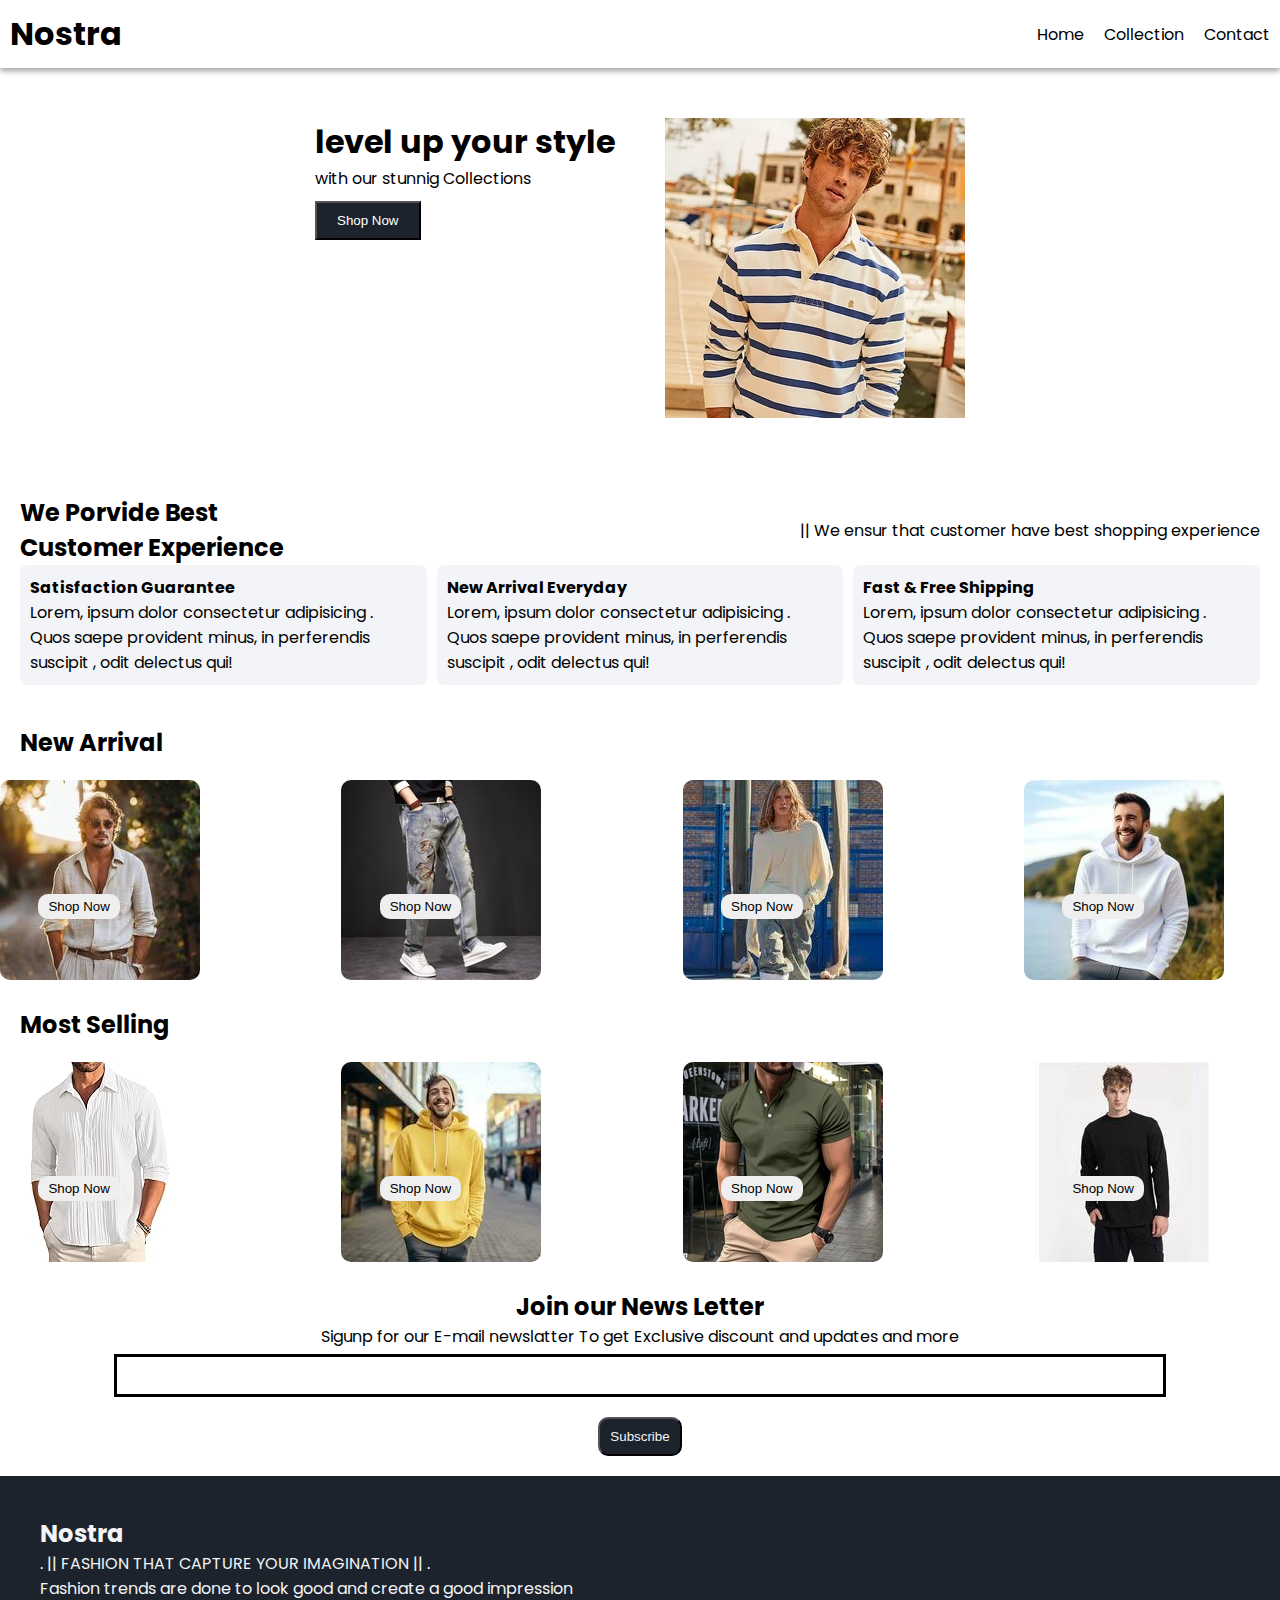
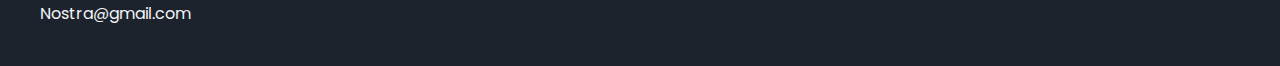
<file: index.html>
<!DOCTYPE html>
<html lang="en">

<head>
    <meta charset="UTF-8">
    <meta name="viewport" content="width=device-width, initial-scale=1.0">
    <title>Nostra</title>

    <!-- css link -->
    <link href="/style.css" rel="stylesheet" type="text/css">

    <!--link goole font-->
    <link rel="preconnect" href="https://fonts.googleapis.com">
    <link rel="preconnect" href="https://fonts.gstatic.com" crossorigin>
    <link href="https://fonts.googleapis.com/css2?family=Poppins&display=swap" rel="stylesheet">

    <!--googel icons-->
    <link rel="stylesheet" href="https://cdnjs.cloudflare.com/ajax/libs/font-awesome/6.6.0/css/all.min.css"
        integrity="sha512-Kc323vGBEqzTmouAECnVceyQqyqdsSiqLQISBL29aUW4U/M7pSPA/gEUZQqv1cwx4OnYxTxve5UMg5GT6L4JJg=="
        crossorigin="anonymous" referrerpolicy="no-referrer" />

</head>

<body>
    <nav class="navbar">
        <h1> Nostra </h1>

        <div class="links">
            <p class="link">
                <a href="/index.html">Home</a>
            </p>
            <p class="link">
                <a href="/collction.html">Collection</a>
            </p>
            <p class="link">
                <a href="/contact.html">Contact</a>
            </p>
        </div>

        <div class="menu-toggel" onclick="showNavbar()">
            <i class="fa-solid fa-bars"></i>
        </div>
    </nav>

    <!--side navbar 


    <div class="side-navbar">
        <p style="text-align: right;" onclick="closeNavbar()">
            <i class="fa-solid fa-xmark"></i>
        </p>

        <div class="side-linls">
            <p class="side-link">
                <a href="/index.html">Home</a>
            </p>
            <p class="side-link">
                <a href="/collction.html">Collction</a>
            </p>
            <p class="side-link">
                <a href="/contact.html">Contact</a>
            </p>
            <div>

            </div>
        -->


            <!--hedder-->
            <div class="heder">
                <div>
                    <h1>level up your style </h1>
                    <P>with our stunnig Collections</P>
                    <button class="hed-btn">Shop Now</button>
                </div>
                <div>
                    <img class="hed-img" src="/Images/CLP_Men_Dept_Circle_2_020924.webp">
                </div>
            </div>

            <!-- service -->
            <div class="service">
                <div class="srv-container-1">
                    <div>
                        <h2>We Porvide Best</h2>
                        <h2>Customer Experience</h2>
                    </div>
                    <div>
                        <p> || We ensur that customer have best shopping experience</p>
                    </div>
                </div>
                <div class="srv-container-2">

                    <div>
                        <i class="fa fa-exchange" aria-hidden="true"></i>
                        <h4>Satisfaction Guarantee</h4>
                        <p>Lorem, ipsum dolor consectetur adipisicing . Quos saepe provident minus, in perferendis
                            suscipit ,
                            odit delectus qui!</p>
                    </div>

                    <div>
                        <i class="fa fa-plus" aria-hidden="true"></i>
                        <h4>New Arrival Everyday</h4>
                        <p>Lorem, ipsum dolor consectetur adipisicing . Quos saepe provident minus, in perferendis
                            suscipit ,
                            odit delectus qui!</p>
                    </div>

                    <div>
                        <i class="fa fa-plane" aria-hidden="true"></i>
                        <h4>Fast & Free Shipping </h4>
                        <p>Lorem, ipsum dolor consectetur adipisicing . Quos saepe provident minus, in perferendis
                            suscipit ,
                            odit delectus qui!</p>
                    </div>

                </div>
            </div>

            <div style="padding: 20px;">
                <h2>New Arrival</h2>
            </div>

            <div class="new-arrival">
                <div class="new-arrival-contaner">
                    <img src="/Images/one 1.jpg">
                    <button><a href="/cetagolcard1.html">Shop Now </a><i class="fa-solid fa-arrow-right"></i></button>
                </div>

                <div class="new-arrival-contaner">
                    <img src="/Images/img2.avif">
                    <button><a href="/cetagolcard2.html">Shop Now </a><i class="fa-solid fa-arrow-right"></i></button>
                </div>

                <div class="new-arrival-contaner">
                    <img src="/Images/img3.jpg">
                    <button><a href="/cetagolcard3.html">Shop Now </a> <i class="fa-solid fa-arrow-right"></i></button>
                </div>

                <div class="new-arrival-contaner">
                    <img src="/Images/img8.jpg">
                    <button><a href="/cetagolcard4.html">Shop Now </a><i class="fa-solid fa-arrow-right"></i></button>
                </div>
            </div>

            <div style="padding: 20px;">
                <h2>Most Selling </h2>
            </div>

            <div class="new-arrival">
                <div class="new-arrival-contaner">
                    <img src="/Images/img4.jpg">
                    <button><a href="/cetagolcard5.html">Shop Now </a><i class="fa-solid fa-arrow-right"></i></button>
                </div>

                <div class="new-arrival-contaner">
                    <img src="/Images/img7.jpg">
                    <button><a href="/cetagolcard6.html">Shop Now </a><i class="fa-solid fa-arrow-right"></i></button>
                </div>

                <div class="new-arrival-contaner">
                    <img src="/Images/img5.avif">
                    <button><a href="/cetagolcard7.html">Shop Now </a><i class="fa-solid fa-arrow-right"></i></button>
                </div>

                <div class="new-arrival-contaner">
                    <img src="/Images/img6.jpg">
                    <button><a href="/cetagolcard8.html">Shop Now </a> <i class="fa-solid fa-arrow-right"></i></button>
                </div>
            </div>

            <!--news-->

            <div class="news">
                <h2>Join our News Letter</h2>
                <p>Sigunp for our E-mail newslatter To get Exclusive discount and updates and more </p>
                <div>
                    <input type="text" class="search">
                </div>

                <div>
                    <button> Subscribe </button>
                </div>
            </div>

            <!--footer-->

            <div class="footer">
                <div class="footer-container">
                    <div class="footer-box1">
                        <h2 class="heading-text">Nostra</h2>
                        <p > . || FASHION THAT CAPTURE YOUR IMAGINATION || .<br>
                              Fashion trends are done to look good and create a good impression
                        </p>
                        <div>
                            <i class="fa-brands fa-instagram" style="color: white;"></i>
                            <i class="fa-brands fa-twitter" style="color:white;"></i>
                            <i class="fa-brands fa-facebook" style="color: white;"></i>
                        </div>
                    </div>
                </div>
                <p>Nostra@gmail.com</p>
            </div>

            <script src="index.js"></script>
</body>

</html>
</file>
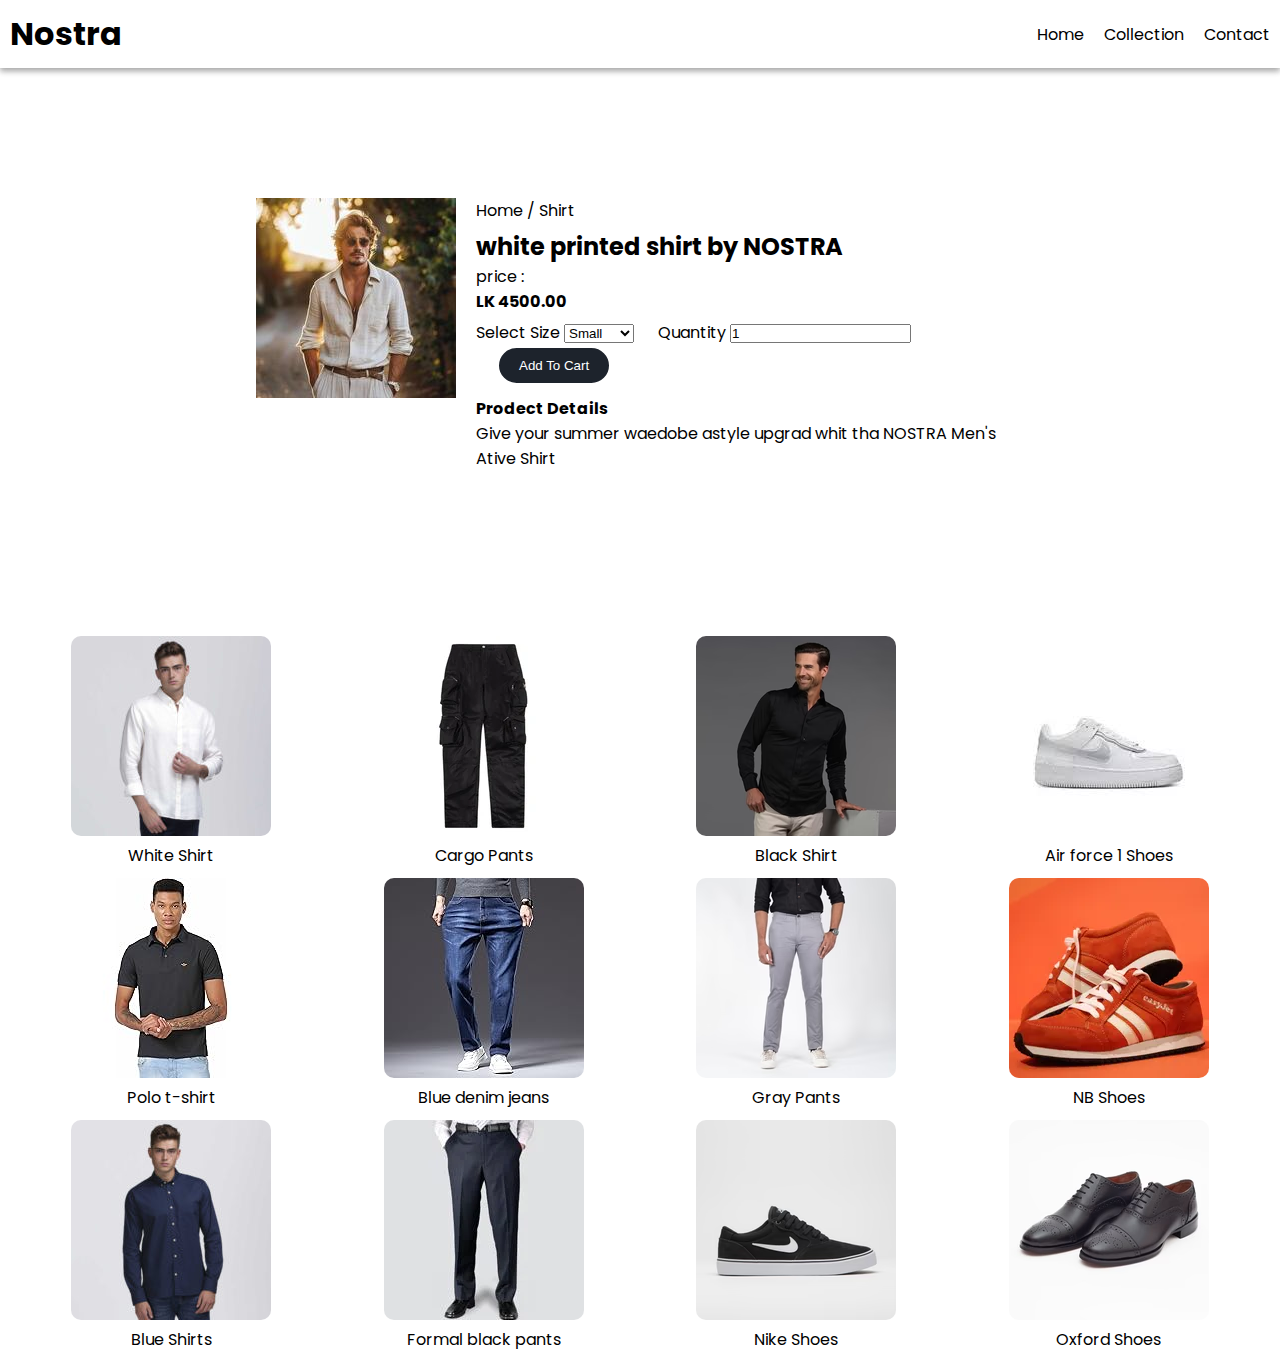
<file: cetagolcard1.html>
<!DOCTYPE html>
<html lang="en">

<head>
    <meta charset="UTF-8">
    <meta name="viewport" content="width=device-width, initial-scale=1.0">
    <title>Nostra</title>

    <!-- css link -->
    <link href="/style.css" rel="stylesheet" type="text/css">

    <!--link goole font-->
    <link rel="preconnect" href="https://fonts.googleapis.com">
    <link rel="preconnect" href="https://fonts.gstatic.com" crossorigin>
    <link href="https://fonts.googleapis.com/css2?family=Poppins&display=swap" rel="stylesheet">

    <!--googel icons-->
    <link rel="stylesheet" href="https://cdnjs.cloudflare.com/ajax/libs/font-awesome/6.6.0/css/all.min.css"
        integrity="sha512-Kc323vGBEqzTmouAECnVceyQqyqdsSiqLQISBL29aUW4U/M7pSPA/gEUZQqv1cwx4OnYxTxve5UMg5GT6L4JJg=="
        crossorigin="anonymous" referrerpolicy="no-referrer" />

</head>

<body>
    <nav class="navbar">
        <h1> Nostra </h1>

        <div class="links">
            <p class="link">
                <a href="/index.html">Home</a>
            </p>
            <p class="link">
                <a href="/collction.html">Collection</a>
            </p>
            <p class="link">
                <a href="/contact.html">Contact</a>
            </p>
        </div>

        <div class="menu-toggel" onclick="showNavbar()">
            <i class="fa-solid fa-bars"></i>
        </div>
    </nav>

    <!--side navbar

    <div class="side-navbar">
        <p style="text-align: right;" onclick="closeNavbar()">
            <i class="fa-solid fa-xmark"></i>
        </p>

        <div class="side-linls">
            <p class="side-link">
                <a href="/index.html">Home</a>
            </p>
            <p class="side-link">
                <a href="/collction.html">Collction</a>
            </p>
            <p class="side-link">
                <a href="/contact.html">Contact</a>
            </p>
        <div>

    </div>

        -->

<!--cetalog card-->

    <div  class="cetalog">
        <div class="cetalog-img">
           <img src="/Images/one 1.jpg">
        </div>
        <div class="cetalog-de">
           <p style="padding-bottom: 6px;"> Home / Shirt</p>
           <h2 > white printed shirt by NOSTRA</h2>
           <label>price :</label><h4 style="padding-bottom: 6px;"> LK 4500.00</h4>
           <label>Select Size</label>
           <select>
               <option>Small</option>
               <option>Medium</option>
               <option>Large</option>
               <option>XL</option>
               <option>XXL</option>
           </select>
           <label style="padding-left: 20px;">Quantity</label>
           <input type="number" value="1" min="1">
           <button class="cetalog-btn"><a href="payment.html">Add To Cart</a></button>

           <h4 style="padding-top: 10px;">Prodect Details</h4>
           <p> Give your summer waedobe astyle upgrad whit tha NOSTRA Men's Ative Shirt</p>
        </div>
    </div>




    <div class="products" id="products">

        <div class="product-box">
            <img src="/Images/collction img/cl img 1.jpg" alt="">
            <p>White Shirt</p>
        </div>

        <div class="product-box">
            <img src="/Images/collction img/cl img 3.webp" alt="">
            <p>Cargo Pants</p>
        </div>

        <div class="product-box">
            <img src="/Images/collction img/cl img 2.avif" alt="">
            <p>Black Shirt</p>
        </div>

        <div class="product-box">
            <img src="/Images/collction img/cl img 7.jpg" alt="">
            <p>Air force 1 Shoes</p>
        </div>

        <div class="product-box">
            <img src="/Images/collction img/cl img 9.jpg" alt="">
            <p>Polo t-shirt</p>
        </div>

        <div class="product-box">
            <img src="/Images/collction img/cl img 4.jpg" alt="">
            <p>Blue denim jeans</p>
        </div>

        <div class="product-box">
            <img src="/Images/collction img/cl img 11.avif" alt="">
            <p>Gray Pants</p>
        </div>

        <div class="product-box">
            <img src="/Images/collction img/cl img 5.webp" alt="">
            <p>NB Shoes</p>
        </div>

        <div class="product-box">
            <img src="/Images/collction img/cl img 12.jpg" alt="">
            <p>Blue Shirts</p>
        </div>

        <div class="product-box">
            <img src="/Images/collction img/cl img 10.webp" alt="">
            <p>Formal black pants</p>
        </div>

        <div class="product-box">
            <img src="/Images/collction img/cl img 6.avif" alt="">
            <p>Nike Shoes</p>
        </div>

        <div class="product-box">
            <img src="/Images/collction img/cl img 8.avif" alt="">
            <p>Oxford Shoes</p>
        </div>


    </div>


     

    

    <!--footer-

    <div class="footer">
        <div class="footer-container">
            <div class="footer-box1">
                <h2 class="heading-text">Nostra</h2>
                <p>. || FASHION THAT CAPTURE YOUR IMAGINATION  || .<br>
                    Fashion trends are done to look good and create a good impression</p>
                <div>
                    <i class="fa-brands fa-instagram" style="color: white;"></i>
                    <i class="fa-brands fa-twitter" style="color:white;"></i>
                    <i class="fa-brands fa-facebook" style="color: white;"></i>
                </div>
            </div>
        </div>
        <p>Nostra@gmail.com</p>
    </div>
-->
</body>

</html>
</file>
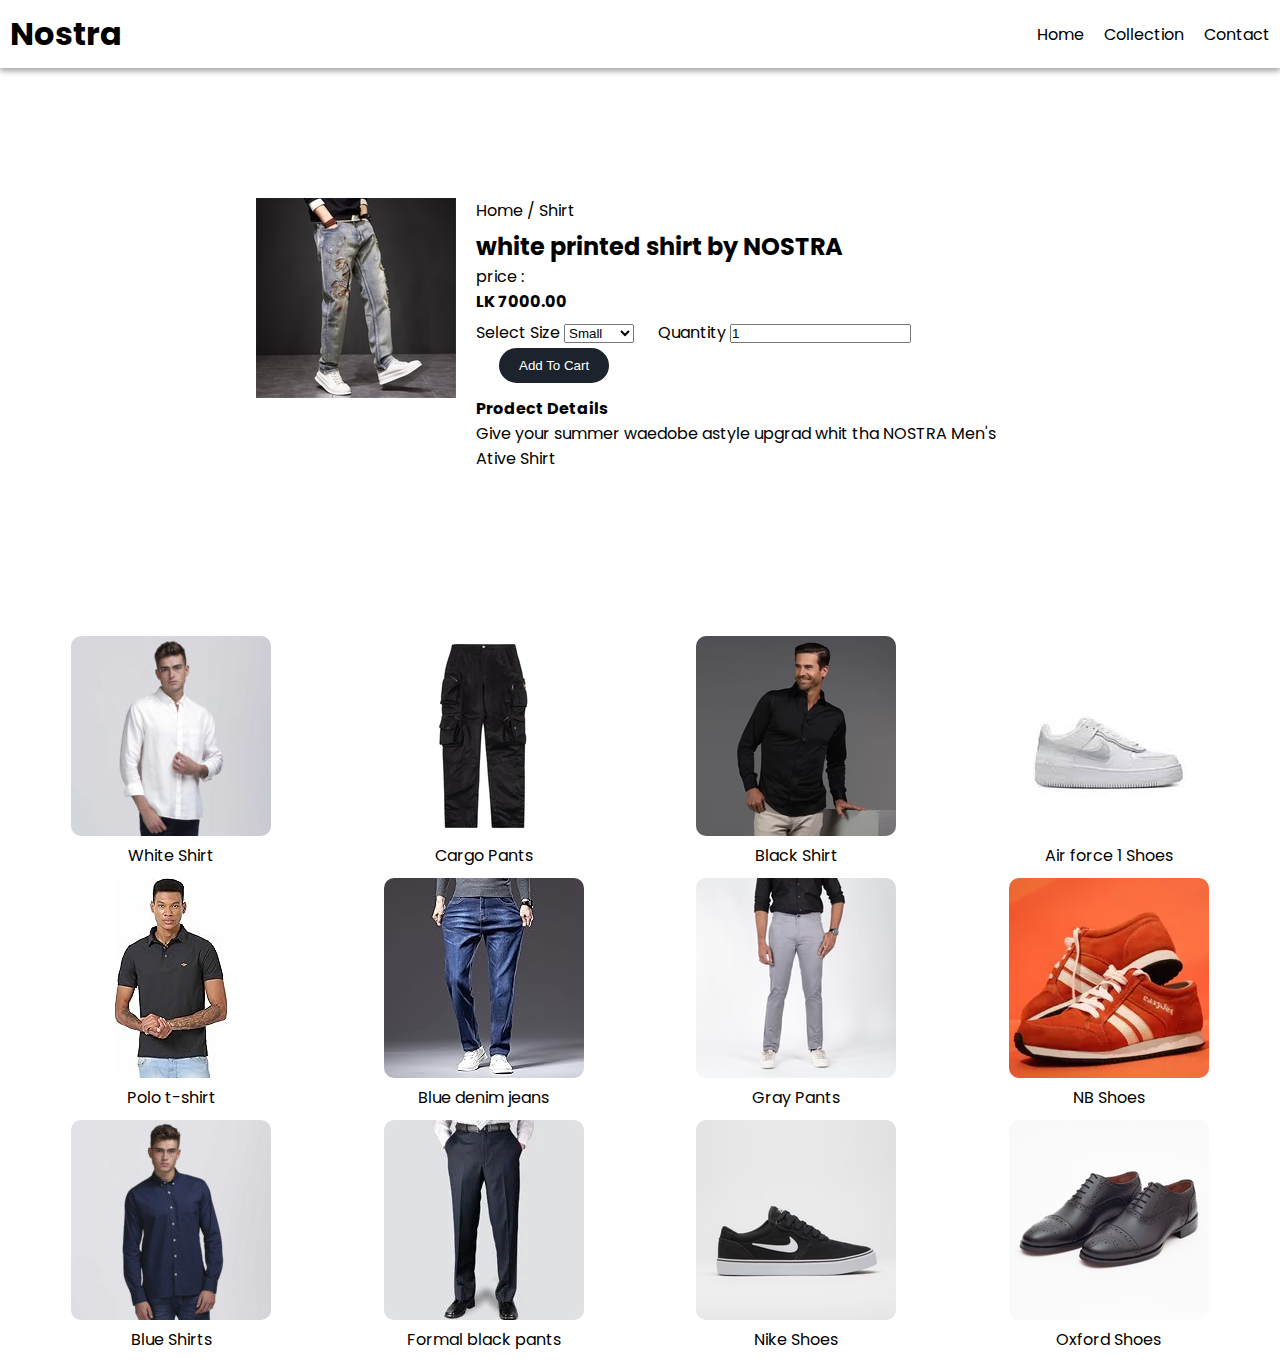
<file: cetagolcard2.html>
<!DOCTYPE html>
<html lang="en">

<head>
    <meta charset="UTF-8">
    <meta name="viewport" content="width=device-width, initial-scale=1.0">
    <title>Nostra</title>

    <!-- css link -->
    <link href="/style.css" rel="stylesheet" type="text/css">

    <!--link goole font-->
    <link rel="preconnect" href="https://fonts.googleapis.com">
    <link rel="preconnect" href="https://fonts.gstatic.com" crossorigin>
    <link href="https://fonts.googleapis.com/css2?family=Poppins&display=swap" rel="stylesheet">

    <!--googel icons-->
    <link rel="stylesheet" href="https://cdnjs.cloudflare.com/ajax/libs/font-awesome/6.6.0/css/all.min.css"
        integrity="sha512-Kc323vGBEqzTmouAECnVceyQqyqdsSiqLQISBL29aUW4U/M7pSPA/gEUZQqv1cwx4OnYxTxve5UMg5GT6L4JJg=="
        crossorigin="anonymous" referrerpolicy="no-referrer" />

</head>

<body>
    <nav class="navbar">
        <h1> Nostra </h1>

        <div class="links">
            <p class="link">
                <a href="/index.html">Home</a>
            </p>
            <p class="link">
                <a href="/collction.html">Collection</a>
            </p>
            <p class="link">
                <a href="/contact.html">Contact</a>
            </p>
        </div>

        <div class="menu-toggel" onclick="showNavbar()">
            <i class="fa-solid fa-bars"></i>
        </div>
    </nav>

    <!--side navbar

    <div class="side-navbar">
        <p style="text-align: right;" onclick="closeNavbar()">
            <i class="fa-solid fa-xmark"></i>
        </p>

        <div class="side-linls">
            <p class="side-link">
                <a href="/index.html">Home</a>
            </p>
            <p class="side-link">
                <a href="/collction.html">Collction</a>
            </p>
            <p class="side-link">
                <a href="/contact.html">Contact</a>
            </p>
        <div>

    </div>

        -->

<!--cetalog card-->

    <div  class="cetalog">
        <div class="cetalog-img">
           <img src="/Images/img2.avif">
        </div>
        <div class="cetalog-de">
           <p style="padding-bottom: 6px;"> Home / Shirt</p>
           <h2 > white printed shirt by NOSTRA</h2>
           <label>price :</label><h4 style="padding-bottom: 6px;"> LK 7000.00</h4>
           <label>Select Size</label>
           <select>
               <option>Small</option>
               <option>Medium</option>
               <option>Large</option>
               <option>XL</option>
               <option>XXL</option>
           </select>
           <label style="padding-left: 20px;">Quantity</label>
           <input type="number" value="1" min="1">
           <button class="cetalog-btn"><a href="payment.html">Add To Cart</a></button>

           <h4 style="padding-top: 10px;">Prodect Details</h4>
           <p> Give your summer waedobe astyle upgrad whit tha NOSTRA Men's Ative Shirt</p>
        </div>
    </div>




    <div class="products" id="products">

        <div class="product-box">
            <img src="/Images/collction img/cl img 1.jpg" alt="">
            <p>White Shirt</p>
        </div>

        <div class="product-box">
            <img src="/Images/collction img/cl img 3.webp" alt="">
            <p>Cargo Pants</p>
        </div>

        <div class="product-box">
            <img src="/Images/collction img/cl img 2.avif" alt="">
            <p>Black Shirt</p>
        </div>

        <div class="product-box">
            <img src="/Images/collction img/cl img 7.jpg" alt="">
            <p>Air force 1 Shoes</p>
        </div>

        <div class="product-box">
            <img src="/Images/collction img/cl img 9.jpg" alt="">
            <p>Polo t-shirt</p>
        </div>

        <div class="product-box">
            <img src="/Images/collction img/cl img 4.jpg" alt="">
            <p>Blue denim jeans</p>
        </div>

        <div class="product-box">
            <img src="/Images/collction img/cl img 11.avif" alt="">
            <p>Gray Pants</p>
        </div>

        <div class="product-box">
            <img src="/Images/collction img/cl img 5.webp" alt="">
            <p>NB Shoes</p>
        </div>

        <div class="product-box">
            <img src="/Images/collction img/cl img 12.jpg" alt="">
            <p>Blue Shirts</p>
        </div>

        <div class="product-box">
            <img src="/Images/collction img/cl img 10.webp" alt="">
            <p>Formal black pants</p>
        </div>

        <div class="product-box">
            <img src="/Images/collction img/cl img 6.avif" alt="">
            <p>Nike Shoes</p>
        </div>

        <div class="product-box">
            <img src="/Images/collction img/cl img 8.avif" alt="">
            <p>Oxford Shoes</p>
        </div>


    </div>


     

    

    <!--footer-

    <div class="footer">
        <div class="footer-container">
            <div class="footer-box1">
                <h2 class="heading-text">Nostra</h2>
                <p>. || FASHION THAT CAPTURE YOUR IMAGINATION  || .<br>
                    Fashion trends are done to look good and create a good impression</p>
                <div>
                    <i class="fa-brands fa-instagram" style="color: white;"></i>
                    <i class="fa-brands fa-twitter" style="color:white;"></i>
                    <i class="fa-brands fa-facebook" style="color: white;"></i>
                </div>
            </div>
        </div>
        <p>Nostra@gmail.com</p>
    </div>
-->
</body>

</html>
</file>
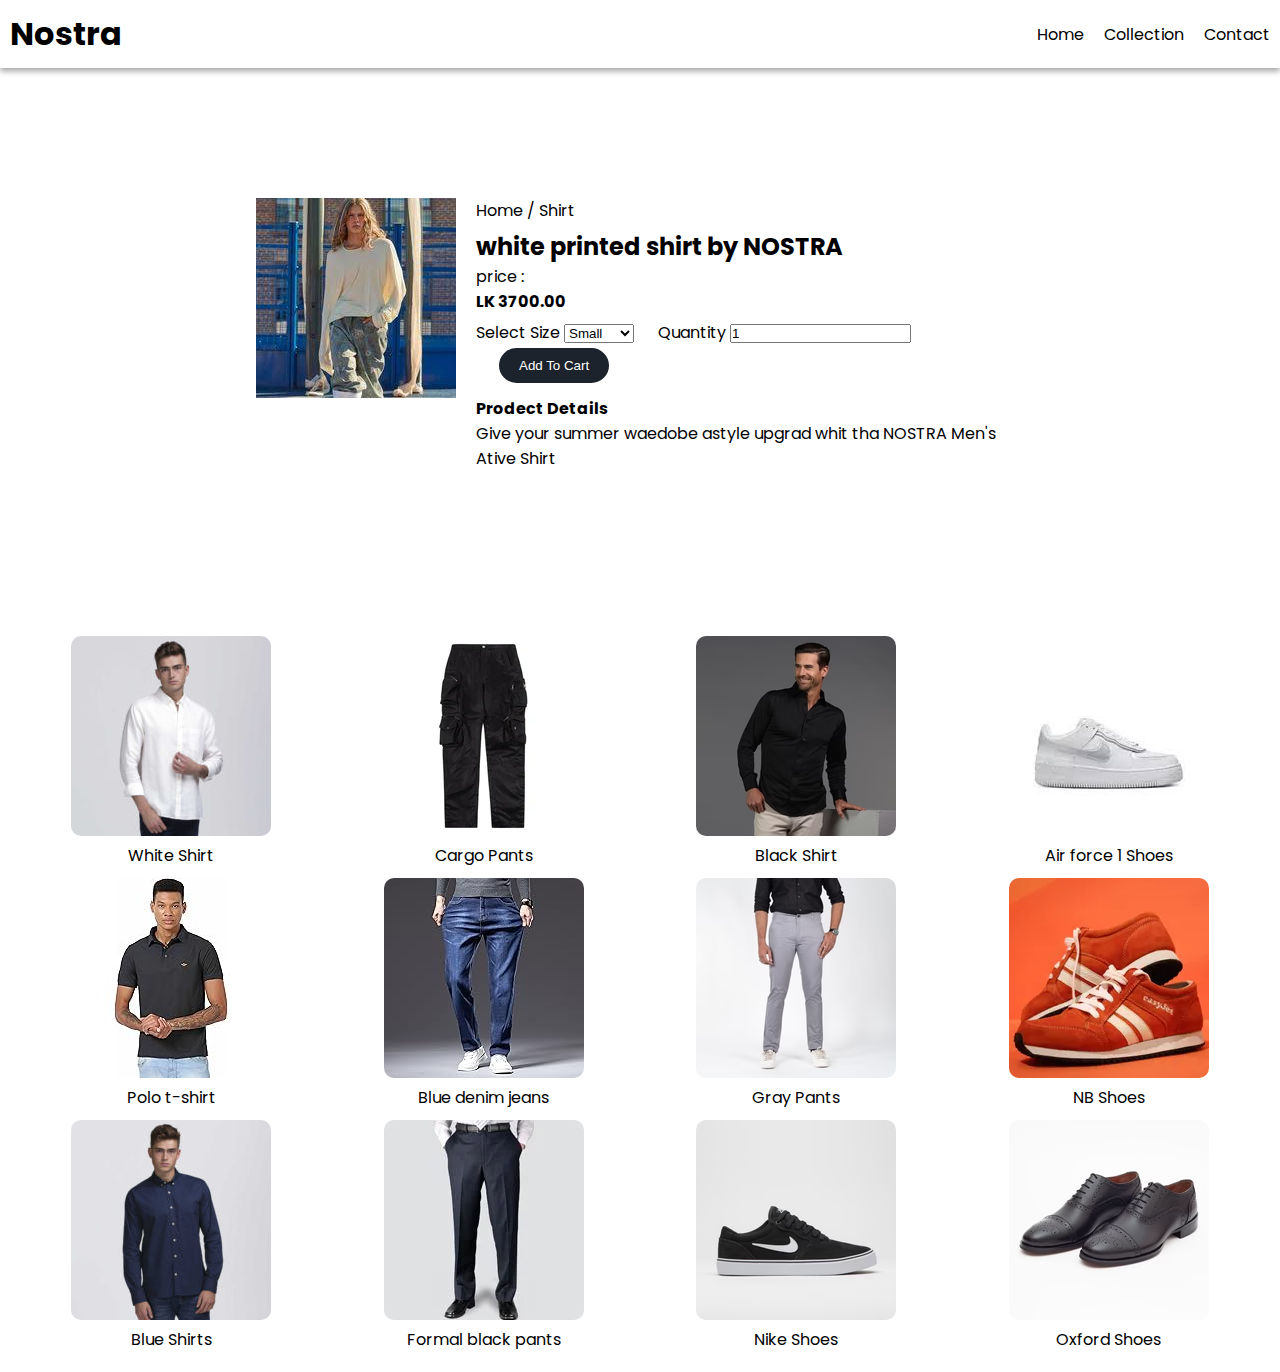
<file: cetagolcard3.html>
<!DOCTYPE html>
<html lang="en">

<head>
    <meta charset="UTF-8">
    <meta name="viewport" content="width=device-width, initial-scale=1.0">
    <title>Nostra</title>

    <!-- css link -->
    <link href="/style.css" rel="stylesheet" type="text/css">

    <!--link goole font-->
    <link rel="preconnect" href="https://fonts.googleapis.com">
    <link rel="preconnect" href="https://fonts.gstatic.com" crossorigin>
    <link href="https://fonts.googleapis.com/css2?family=Poppins&display=swap" rel="stylesheet">

    <!--googel icons-->
    <link rel="stylesheet" href="https://cdnjs.cloudflare.com/ajax/libs/font-awesome/6.6.0/css/all.min.css"
        integrity="sha512-Kc323vGBEqzTmouAECnVceyQqyqdsSiqLQISBL29aUW4U/M7pSPA/gEUZQqv1cwx4OnYxTxve5UMg5GT6L4JJg=="
        crossorigin="anonymous" referrerpolicy="no-referrer" />

</head>

<body>
    <nav class="navbar">
        <h1> Nostra </h1>

        <div class="links">
            <p class="link">
                <a href="/index.html">Home</a>
            </p>
            <p class="link">
                <a href="/collction.html">Collection</a>
            </p>
            <p class="link">
                <a href="/contact.html">Contact</a>
            </p>
        </div>

        <div class="menu-toggel" onclick="showNavbar()">
            <i class="fa-solid fa-bars"></i>
        </div>
    </nav>

    <!--side navbar

    <div class="side-navbar">
        <p style="text-align: right;" onclick="closeNavbar()">
            <i class="fa-solid fa-xmark"></i>
        </p>

        <div class="side-linls">
            <p class="side-link">
                <a href="/index.html">Home</a>
            </p>
            <p class="side-link">
                <a href="/collction.html">Collction</a>
            </p>
            <p class="side-link">
                <a href="/contact.html">Contact</a>
            </p>
        <div>

    </div>

        -->

<!--cetalog card-->

    <div  class="cetalog">
        <div class="cetalog-img">
           <img src="/Images/img3.jpg">
        </div>
        <div class="cetalog-de">
           <p style="padding-bottom: 6px;"> Home / Shirt</p>
           <h2 > white printed shirt by NOSTRA</h2>
           <label>price :</label><h4 style="padding-bottom: 6px;"> LK 3700.00</h4>
           <label>Select Size</label>
           <select>
               <option>Small</option>
               <option>Medium</option>
               <option>Large</option>
               <option>XL</option>
               <option>XXL</option>
           </select>
           <label style="padding-left: 20px;">Quantity</label>
           <input type="number" value="1" min="1">
           <button class="cetalog-btn"><a href="payment.html">Add To Cart</a></button>

           <h4 style="padding-top: 10px;">Prodect Details</h4>
           <p> Give your summer waedobe astyle upgrad whit tha NOSTRA Men's Ative Shirt</p>
        </div>
    </div>




    <div class="products" id="products">

        <div class="product-box">
            <img src="/Images/collction img/cl img 1.jpg" alt="">
            <p>White Shirt</p>
        </div>

        <div class="product-box">
            <img src="/Images/collction img/cl img 3.webp" alt="">
            <p>Cargo Pants</p>
        </div>

        <div class="product-box">
            <img src="/Images/collction img/cl img 2.avif" alt="">
            <p>Black Shirt</p>
        </div>

        <div class="product-box">
            <img src="/Images/collction img/cl img 7.jpg" alt="">
            <p>Air force 1 Shoes</p>
        </div>

        <div class="product-box">
            <img src="/Images/collction img/cl img 9.jpg" alt="">
            <p>Polo t-shirt</p>
        </div>

        <div class="product-box">
            <img src="/Images/collction img/cl img 4.jpg" alt="">
            <p>Blue denim jeans</p>
        </div>

        <div class="product-box">
            <img src="/Images/collction img/cl img 11.avif" alt="">
            <p>Gray Pants</p>
        </div>

        <div class="product-box">
            <img src="/Images/collction img/cl img 5.webp" alt="">
            <p>NB Shoes</p>
        </div>

        <div class="product-box">
            <img src="/Images/collction img/cl img 12.jpg" alt="">
            <p>Blue Shirts</p>
        </div>

        <div class="product-box">
            <img src="/Images/collction img/cl img 10.webp" alt="">
            <p>Formal black pants</p>
        </div>

        <div class="product-box">
            <img src="/Images/collction img/cl img 6.avif" alt="">
            <p>Nike Shoes</p>
        </div>

        <div class="product-box">
            <img src="/Images/collction img/cl img 8.avif" alt="">
            <p>Oxford Shoes</p>
        </div>


    </div>


     

    

    <!--footer-

    <div class="footer">
        <div class="footer-container">
            <div class="footer-box1">
                <h2 class="heading-text">Nostra</h2>
                <p>. || FASHION THAT CAPTURE YOUR IMAGINATION  || .<br>
                    Fashion trends are done to look good and create a good impression</p>
                <div>
                    <i class="fa-brands fa-instagram" style="color: white;"></i>
                    <i class="fa-brands fa-twitter" style="color:white;"></i>
                    <i class="fa-brands fa-facebook" style="color: white;"></i>
                </div>
            </div>
        </div>
        <p>Nostra@gmail.com</p>
    </div>
-->
</body>

</html>
</file>
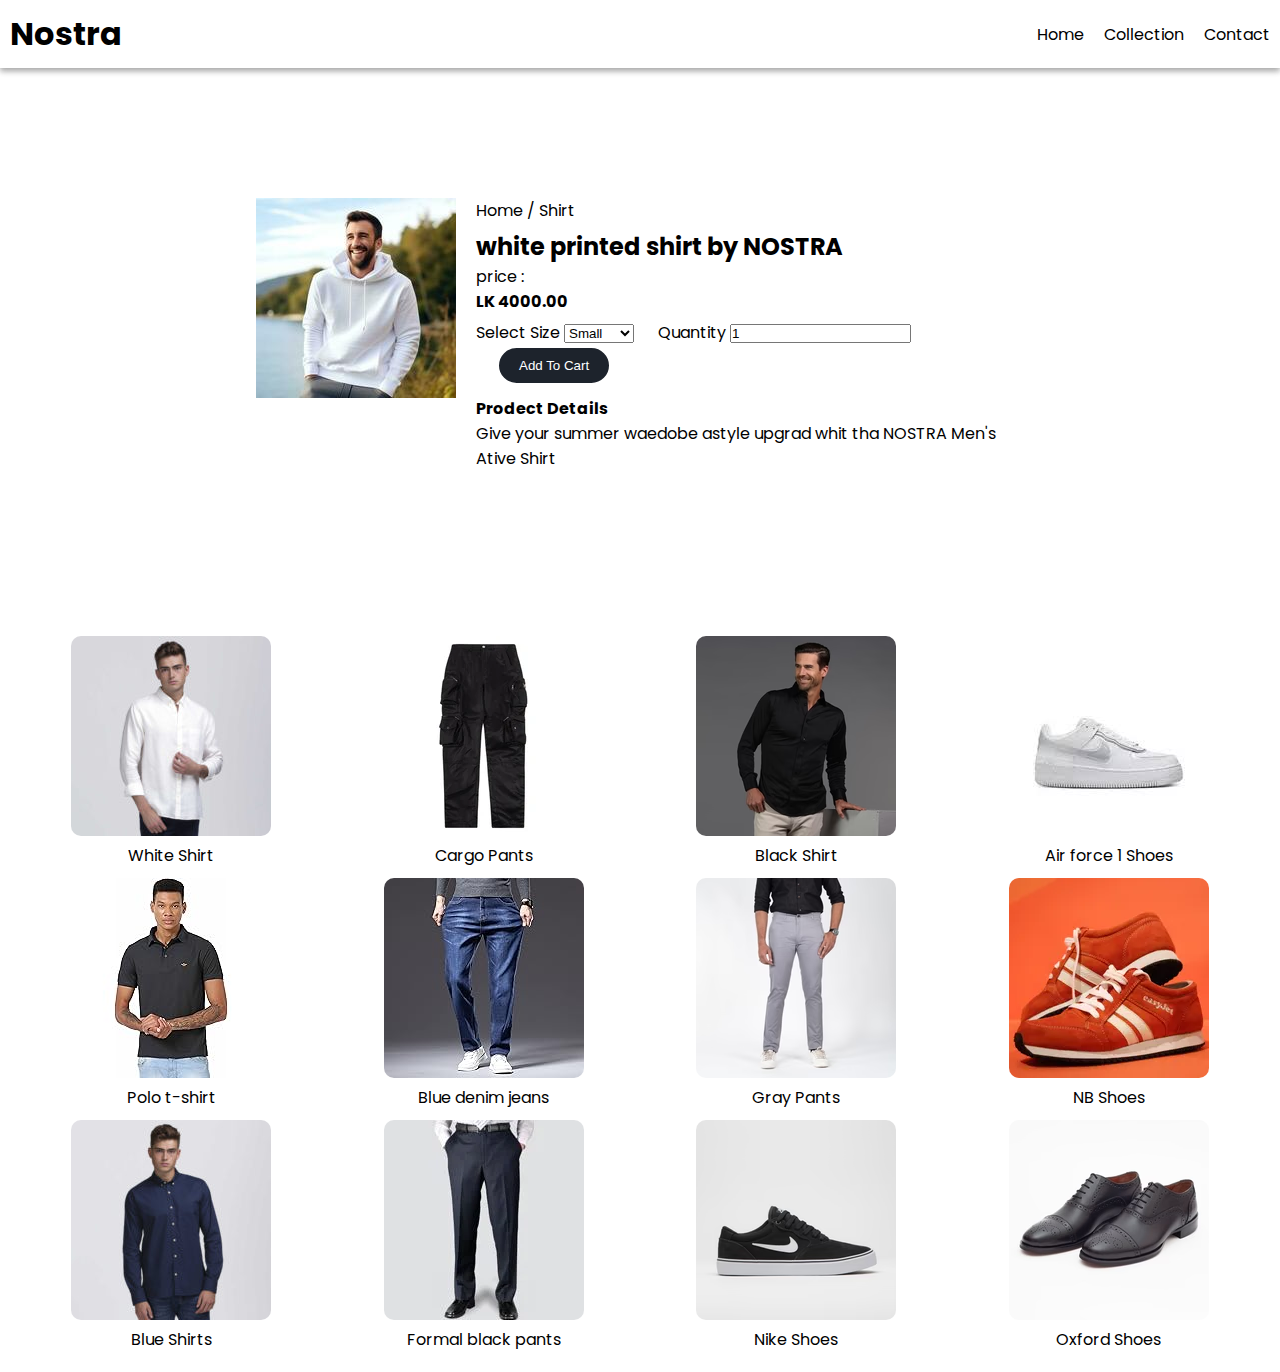
<file: cetagolcard4.html>
<!DOCTYPE html>
<html lang="en">

<head>
    <meta charset="UTF-8">
    <meta name="viewport" content="width=device-width, initial-scale=1.0">
    <title>Nostra</title>

    <!-- css link -->
    <link href="/style.css" rel="stylesheet" type="text/css">

    <!--link goole font-->
    <link rel="preconnect" href="https://fonts.googleapis.com">
    <link rel="preconnect" href="https://fonts.gstatic.com" crossorigin>
    <link href="https://fonts.googleapis.com/css2?family=Poppins&display=swap" rel="stylesheet">

    <!--googel icons-->
    <link rel="stylesheet" href="https://cdnjs.cloudflare.com/ajax/libs/font-awesome/6.6.0/css/all.min.css"
        integrity="sha512-Kc323vGBEqzTmouAECnVceyQqyqdsSiqLQISBL29aUW4U/M7pSPA/gEUZQqv1cwx4OnYxTxve5UMg5GT6L4JJg=="
        crossorigin="anonymous" referrerpolicy="no-referrer" />

</head>

<body>
    <nav class="navbar">
        <h1> Nostra </h1>

        <div class="links">
            <p class="link">
                <a href="/index.html">Home</a>
            </p>
            <p class="link">
                <a href="/collction.html">Collection</a>
            </p>
            <p class="link">
                <a href="/contact.html">Contact</a>
            </p>
        </div>

        <div class="menu-toggel" onclick="showNavbar()">
            <i class="fa-solid fa-bars"></i>
        </div>
    </nav>

    <!--side navbar

    <div class="side-navbar">
        <p style="text-align: right;" onclick="closeNavbar()">
            <i class="fa-solid fa-xmark"></i>
        </p>

        <div class="side-linls">
            <p class="side-link">
                <a href="/index.html">Home</a>
            </p>
            <p class="side-link">
                <a href="/collction.html">Collction</a>
            </p>
            <p class="side-link">
                <a href="/contact.html">Contact</a>
            </p>
        <div>

    </div>

        -->

<!--cetalog card-->

    <div  class="cetalog">
        <div class="cetalog-img">
           <img src="Images/img8.jpg">
        </div>
        <div class="cetalog-de">
           <p style="padding-bottom: 6px;"> Home / Shirt</p>
           <h2 > white printed shirt by NOSTRA</h2>
           <label>price :</label><h4 style="padding-bottom: 6px;"> LK 4000.00</h4>
           <label>Select Size</label>
           <select>
               <option>Small</option>
               <option>Medium</option>
               <option>Large</option>
               <option>XL</option>
               <option>XXL</option>
           </select>
           <label style="padding-left: 20px;">Quantity</label>
           <input type="number" value="1" min="1">
           <button class="cetalog-btn"><a href="payment.html">Add To Cart</a></button>

           <h4 style="padding-top: 10px;">Prodect Details</h4>
           <p> Give your summer waedobe astyle upgrad whit tha NOSTRA Men's Ative Shirt</p>
        </div>
    </div>




    <div class="products" id="products">

        <div class="product-box">
            <img src="/Images/collction img/cl img 1.jpg" alt="">
            <p>White Shirt</p>
        </div>

        <div class="product-box">
            <img src="/Images/collction img/cl img 3.webp" alt="">
            <p>Cargo Pants</p>
        </div>

        <div class="product-box">
            <img src="/Images/collction img/cl img 2.avif" alt="">
            <p>Black Shirt</p>
        </div>

        <div class="product-box">
            <img src="/Images/collction img/cl img 7.jpg" alt="">
            <p>Air force 1 Shoes</p>
        </div>

        <div class="product-box">
            <img src="/Images/collction img/cl img 9.jpg" alt="">
            <p>Polo t-shirt</p>
        </div>

        <div class="product-box">
            <img src="/Images/collction img/cl img 4.jpg" alt="">
            <p>Blue denim jeans</p>
        </div>

        <div class="product-box">
            <img src="/Images/collction img/cl img 11.avif" alt="">
            <p>Gray Pants</p>
        </div>

        <div class="product-box">
            <img src="/Images/collction img/cl img 5.webp" alt="">
            <p>NB Shoes</p>
        </div>

        <div class="product-box">
            <img src="/Images/collction img/cl img 12.jpg" alt="">
            <p>Blue Shirts</p>
        </div>

        <div class="product-box">
            <img src="/Images/collction img/cl img 10.webp" alt="">
            <p>Formal black pants</p>
        </div>

        <div class="product-box">
            <img src="/Images/collction img/cl img 6.avif" alt="">
            <p>Nike Shoes</p>
        </div>

        <div class="product-box">
            <img src="/Images/collction img/cl img 8.avif" alt="">
            <p>Oxford Shoes</p>
        </div>


    </div>


     

    

    <!--footer-

    <div class="footer">
        <div class="footer-container">
            <div class="footer-box1">
                <h2 class="heading-text">Nostra</h2>
                <p>. || FASHION THAT CAPTURE YOUR IMAGINATION  || .<br>
                    Fashion trends are done to look good and create a good impression</p>
                <div>
                    <i class="fa-brands fa-instagram" style="color: white;"></i>
                    <i class="fa-brands fa-twitter" style="color:white;"></i>
                    <i class="fa-brands fa-facebook" style="color: white;"></i>
                </div>
            </div>
        </div>
        <p>Nostra@gmail.com</p>
    </div>
-->
</body>

</html>
</file>
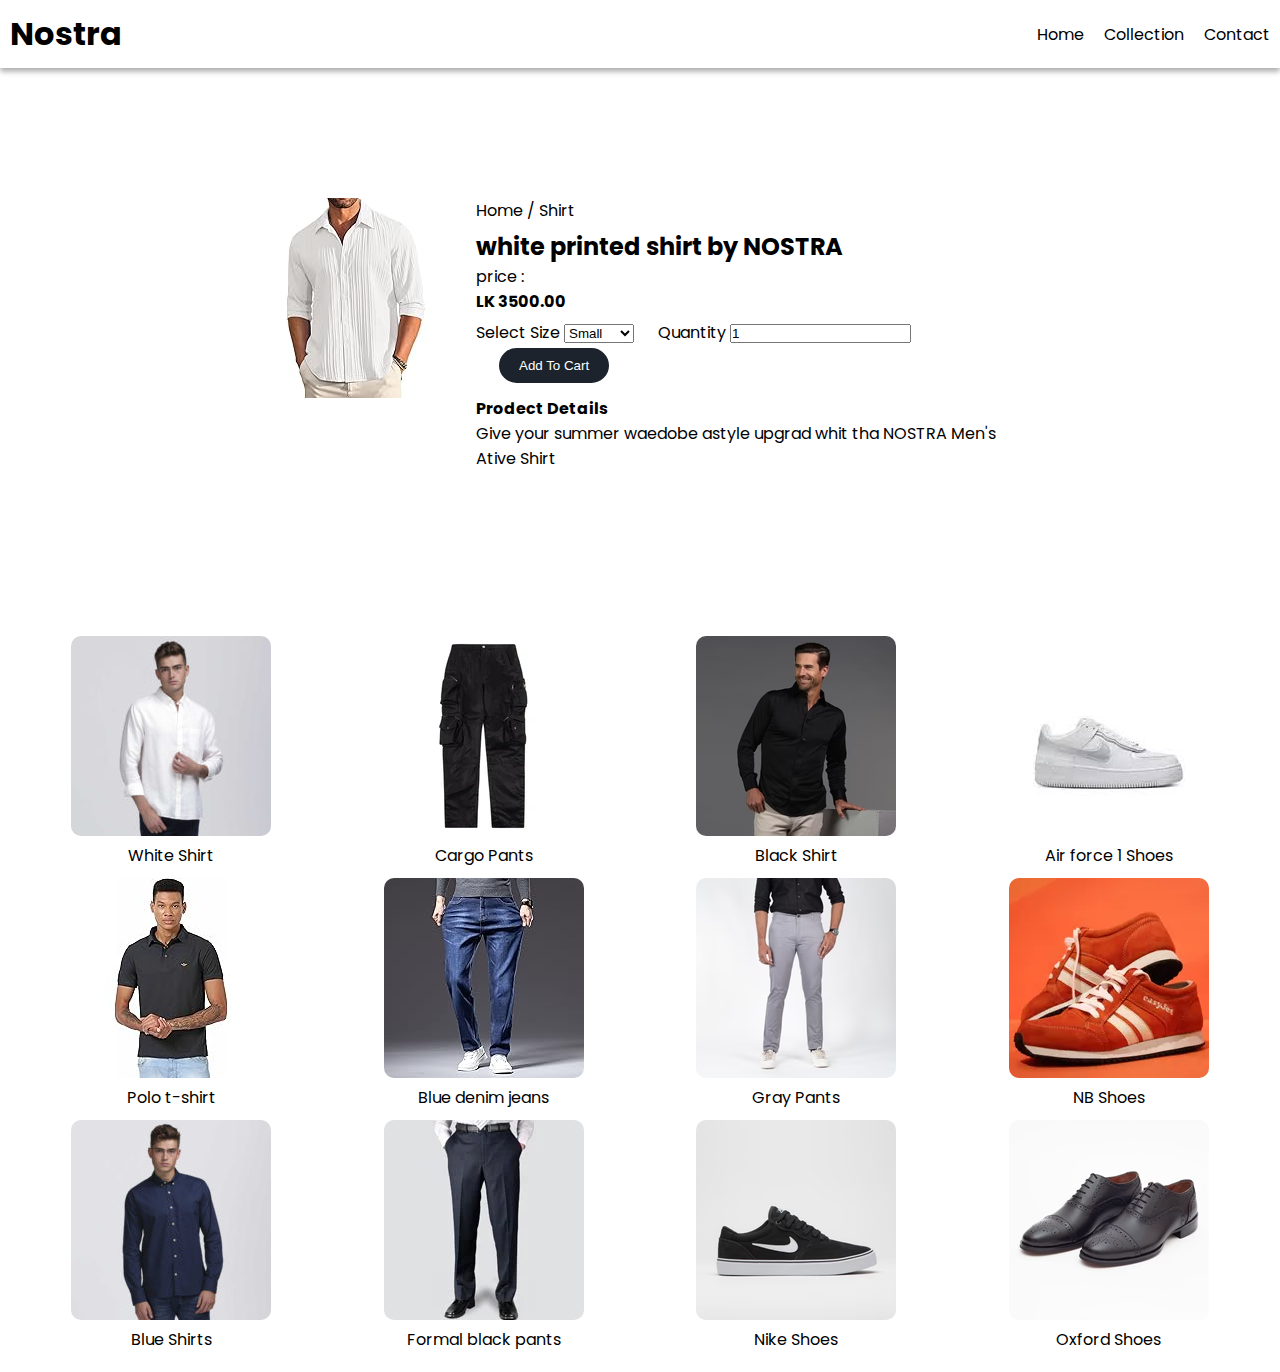
<file: cetagolcard5.html>
<!DOCTYPE html>
<html lang="en">

<head>
    <meta charset="UTF-8">
    <meta name="viewport" content="width=device-width, initial-scale=1.0">
    <title>Nostra</title>

    <!-- css link -->
    <link href="/style.css" rel="stylesheet" type="text/css">

    <!--link goole font-->
    <link rel="preconnect" href="https://fonts.googleapis.com">
    <link rel="preconnect" href="https://fonts.gstatic.com" crossorigin>
    <link href="https://fonts.googleapis.com/css2?family=Poppins&display=swap" rel="stylesheet">

    <!--googel icons-->
    <link rel="stylesheet" href="https://cdnjs.cloudflare.com/ajax/libs/font-awesome/6.6.0/css/all.min.css"
        integrity="sha512-Kc323vGBEqzTmouAECnVceyQqyqdsSiqLQISBL29aUW4U/M7pSPA/gEUZQqv1cwx4OnYxTxve5UMg5GT6L4JJg=="
        crossorigin="anonymous" referrerpolicy="no-referrer" />

</head>

<body>
    <nav class="navbar">
        <h1> Nostra </h1>

        <div class="links">
            <p class="link">
                <a href="/index.html">Home</a>
            </p>
            <p class="link">
                <a href="/collction.html">Collection</a>
            </p>
            <p class="link">
                <a href="/contact.html">Contact</a>
            </p>
        </div>

        <div class="menu-toggel" onclick="showNavbar()">
            <i class="fa-solid fa-bars"></i>
        </div>
    </nav>

    <!--side navbar

    <div class="side-navbar">
        <p style="text-align: right;" onclick="closeNavbar()">
            <i class="fa-solid fa-xmark"></i>
        </p>

        <div class="side-linls">
            <p class="side-link">
                <a href="/index.html">Home</a>
            </p>
            <p class="side-link">
                <a href="/collction.html">Collction</a>
            </p>
            <p class="side-link">
                <a href="/contact.html">Contact</a>
            </p>
        <div>

    </div>

        -->

<!--cetalog card-->

    <div  class="cetalog">
        <div class="cetalog-img">
           <img src="/Images/img4.jpg">
        </div>
        <div class="cetalog-de">
           <p style="padding-bottom: 6px;"> Home / Shirt</p>
           <h2 > white printed shirt by NOSTRA</h2>
           <label>price :</label><h4 style="padding-bottom: 6px;"> LK 3500.00</h4>
           <label>Select Size</label>
           <select>
               <option>Small</option>
               <option>Medium</option>
               <option>Large</option>
               <option>XL</option>
               <option>XXL</option>
           </select>
           <label style="padding-left: 20px;">Quantity</label>
           <input type="number" value="1" min="1">
           <button class="cetalog-btn"><a href="payment.html">Add To Cart</a></button>

           <h4 style="padding-top: 10px;">Prodect Details</h4>
           <p> Give your summer waedobe astyle upgrad whit tha NOSTRA Men's Ative Shirt</p>
        </div>
    </div>




    <div class="products" id="products">

        <div class="product-box">
            <img src="/Images/collction img/cl img 1.jpg" alt="">
            <p>White Shirt</p>
        </div>

        <div class="product-box">
            <img src="/Images/collction img/cl img 3.webp" alt="">
            <p>Cargo Pants</p>
        </div>

        <div class="product-box">
            <img src="/Images/collction img/cl img 2.avif" alt="">
            <p>Black Shirt</p>
        </div>

        <div class="product-box">
            <img src="/Images/collction img/cl img 7.jpg" alt="">
            <p>Air force 1 Shoes</p>
        </div>

        <div class="product-box">
            <img src="/Images/collction img/cl img 9.jpg" alt="">
            <p>Polo t-shirt</p>
        </div>

        <div class="product-box">
            <img src="/Images/collction img/cl img 4.jpg" alt="">
            <p>Blue denim jeans</p>
        </div>

        <div class="product-box">
            <img src="/Images/collction img/cl img 11.avif" alt="">
            <p>Gray Pants</p>
        </div>

        <div class="product-box">
            <img src="/Images/collction img/cl img 5.webp" alt="">
            <p>NB Shoes</p>
        </div>

        <div class="product-box">
            <img src="/Images/collction img/cl img 12.jpg" alt="">
            <p>Blue Shirts</p>
        </div>

        <div class="product-box">
            <img src="/Images/collction img/cl img 10.webp" alt="">
            <p>Formal black pants</p>
        </div>

        <div class="product-box">
            <img src="/Images/collction img/cl img 6.avif" alt="">
            <p>Nike Shoes</p>
        </div>

        <div class="product-box">
            <img src="/Images/collction img/cl img 8.avif" alt="">
            <p>Oxford Shoes</p>
        </div>


    </div>


     

    

    <!--footer-

    <div class="footer">
        <div class="footer-container">
            <div class="footer-box1">
                <h2 class="heading-text">Nostra</h2>
                <p>. || FASHION THAT CAPTURE YOUR IMAGINATION  || .<br>
                    Fashion trends are done to look good and create a good impression</p>
                <div>
                    <i class="fa-brands fa-instagram" style="color: white;"></i>
                    <i class="fa-brands fa-twitter" style="color:white;"></i>
                    <i class="fa-brands fa-facebook" style="color: white;"></i>
                </div>
            </div>
        </div>
        <p>Nostra@gmail.com</p>
    </div>
-->
</body>

</html>
</file>
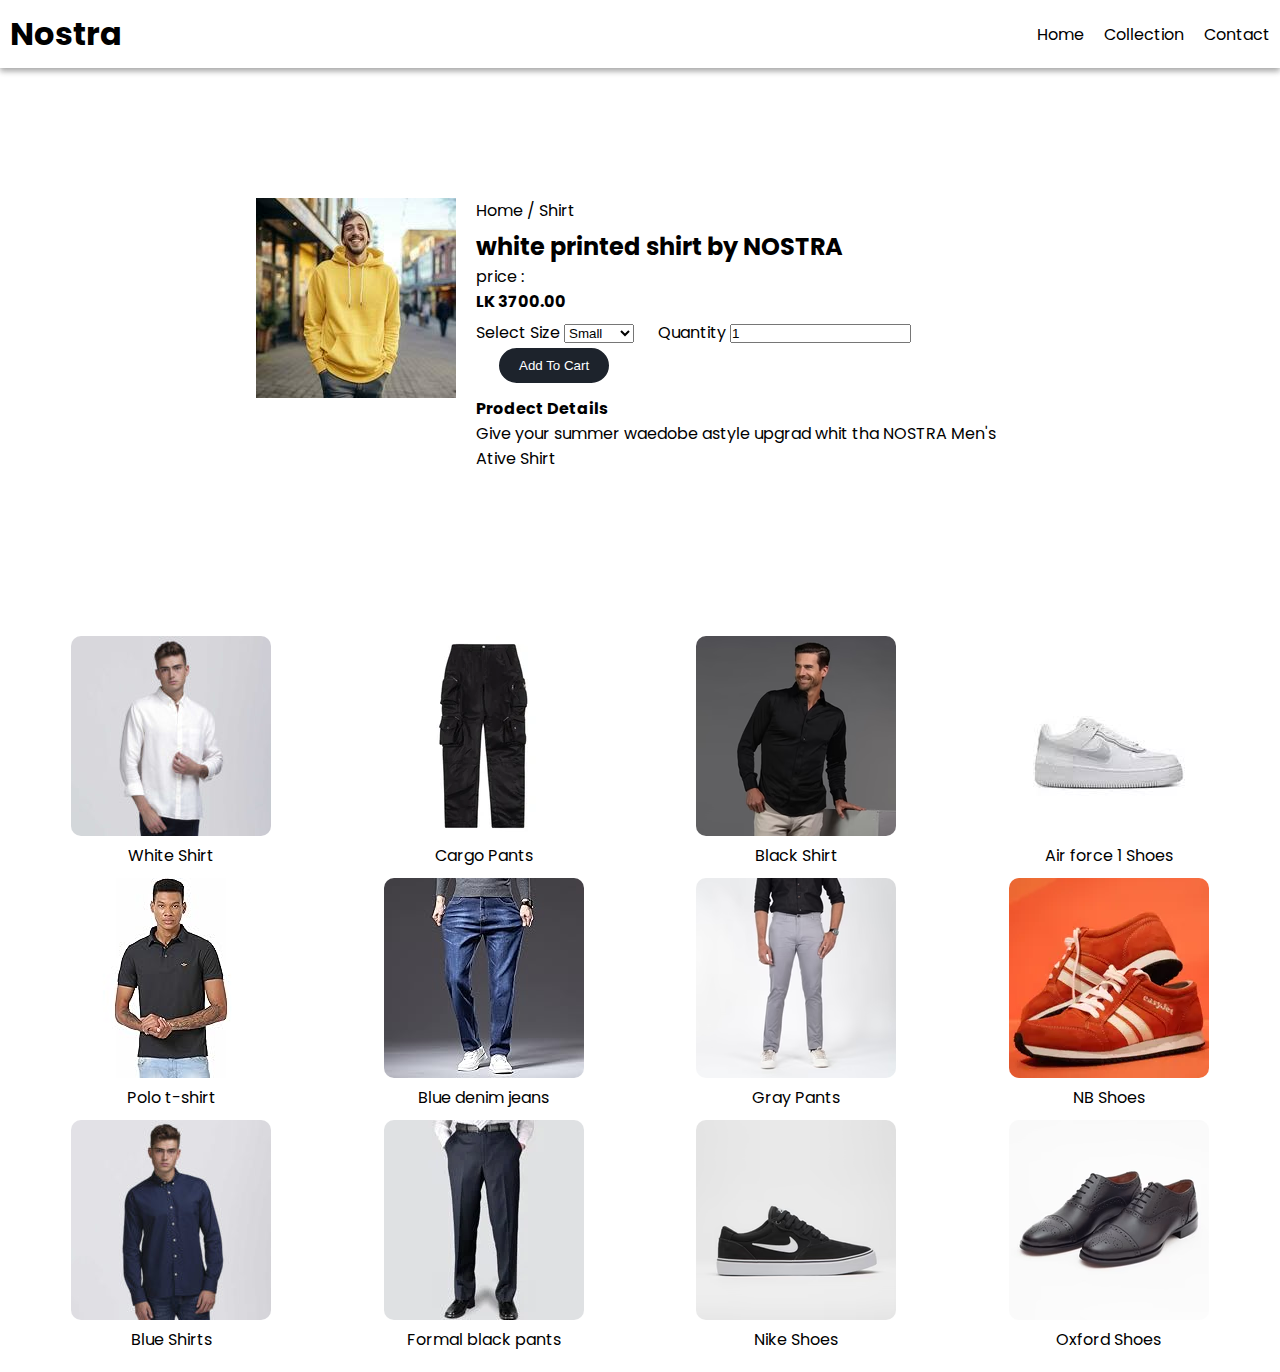
<file: cetagolcard6.html>
<!DOCTYPE html>
<html lang="en">

<head>
    <meta charset="UTF-8">
    <meta name="viewport" content="width=device-width, initial-scale=1.0">
    <title>Nostra</title>

    <!-- css link -->
    <link href="/style.css" rel="stylesheet" type="text/css">

    <!--link goole font-->
    <link rel="preconnect" href="https://fonts.googleapis.com">
    <link rel="preconnect" href="https://fonts.gstatic.com" crossorigin>
    <link href="https://fonts.googleapis.com/css2?family=Poppins&display=swap" rel="stylesheet">

    <!--googel icons-->
    <link rel="stylesheet" href="https://cdnjs.cloudflare.com/ajax/libs/font-awesome/6.6.0/css/all.min.css"
        integrity="sha512-Kc323vGBEqzTmouAECnVceyQqyqdsSiqLQISBL29aUW4U/M7pSPA/gEUZQqv1cwx4OnYxTxve5UMg5GT6L4JJg=="
        crossorigin="anonymous" referrerpolicy="no-referrer" />

</head>

<body>
    <nav class="navbar">
        <h1> Nostra </h1>

        <div class="links">
            <p class="link">
                <a href="/index.html">Home</a>
            </p>
            <p class="link">
                <a href="/collction.html">Collection</a>
            </p>
            <p class="link">
                <a href="/contact.html">Contact</a>
            </p>
        </div>

        <div class="menu-toggel" onclick="showNavbar()">
            <i class="fa-solid fa-bars"></i>
        </div>
    </nav>

    <!--side navbar

    <div class="side-navbar">
        <p style="text-align: right;" onclick="closeNavbar()">
            <i class="fa-solid fa-xmark"></i>
        </p>

        <div class="side-linls">
            <p class="side-link">
                <a href="/index.html">Home</a>
            </p>
            <p class="side-link">
                <a href="/collction.html">Collction</a>
            </p>
            <p class="side-link">
                <a href="/contact.html">Contact</a>
            </p>
        <div>

    </div>

        -->

<!--cetalog card-->

    <div  class="cetalog">
        <div class="cetalog-img">
           <img src="/Images/img7.jpg">
        </div>
        <div class="cetalog-de">
           <p style="padding-bottom: 6px;"> Home / Shirt</p>
           <h2 > white printed shirt by NOSTRA</h2>
           <label>price :</label><h4 style="padding-bottom: 6px;"> LK 3700.00</h4>
           <label>Select Size</label>
           <select>
               <option>Small</option>
               <option>Medium</option>
               <option>Large</option>
               <option>XL</option>
               <option>XXL</option>
           </select>
           <label style="padding-left: 20px;">Quantity</label>
           <input type="number" value="1" min="1">
           <button class="cetalog-btn"><a href="payment.html">Add To Cart</a></button>

           <h4 style="padding-top: 10px;">Prodect Details</h4>
           <p> Give your summer waedobe astyle upgrad whit tha NOSTRA Men's Ative Shirt</p>
        </div>
    </div>




    <div class="products" id="products">

        <div class="product-box">
            <img src="/Images/collction img/cl img 1.jpg" alt="">
            <p>White Shirt</p>
        </div>

        <div class="product-box">
            <img src="/Images/collction img/cl img 3.webp" alt="">
            <p>Cargo Pants</p>
        </div>

        <div class="product-box">
            <img src="/Images/collction img/cl img 2.avif" alt="">
            <p>Black Shirt</p>
        </div>

        <div class="product-box">
            <img src="/Images/collction img/cl img 7.jpg" alt="">
            <p>Air force 1 Shoes</p>
        </div>

        <div class="product-box">
            <img src="/Images/collction img/cl img 9.jpg" alt="">
            <p>Polo t-shirt</p>
        </div>

        <div class="product-box">
            <img src="/Images/collction img/cl img 4.jpg" alt="">
            <p>Blue denim jeans</p>
        </div>

        <div class="product-box">
            <img src="/Images/collction img/cl img 11.avif" alt="">
            <p>Gray Pants</p>
        </div>

        <div class="product-box">
            <img src="/Images/collction img/cl img 5.webp" alt="">
            <p>NB Shoes</p>
        </div>

        <div class="product-box">
            <img src="/Images/collction img/cl img 12.jpg" alt="">
            <p>Blue Shirts</p>
        </div>

        <div class="product-box">
            <img src="/Images/collction img/cl img 10.webp" alt="">
            <p>Formal black pants</p>
        </div>

        <div class="product-box">
            <img src="/Images/collction img/cl img 6.avif" alt="">
            <p>Nike Shoes</p>
        </div>

        <div class="product-box">
            <img src="/Images/collction img/cl img 8.avif" alt="">
            <p>Oxford Shoes</p>
        </div>


    </div>


     

    

    <!--footer-

    <div class="footer">
        <div class="footer-container">
            <div class="footer-box1">
                <h2 class="heading-text">Nostra</h2>
                <p>. || FASHION THAT CAPTURE YOUR IMAGINATION  || .<br>
                    Fashion trends are done to look good and create a good impression</p>
                <div>
                    <i class="fa-brands fa-instagram" style="color: white;"></i>
                    <i class="fa-brands fa-twitter" style="color:white;"></i>
                    <i class="fa-brands fa-facebook" style="color: white;"></i>
                </div>
            </div>
        </div>
        <p>Nostra@gmail.com</p>
    </div>
-->
</body>

</html>
</file>
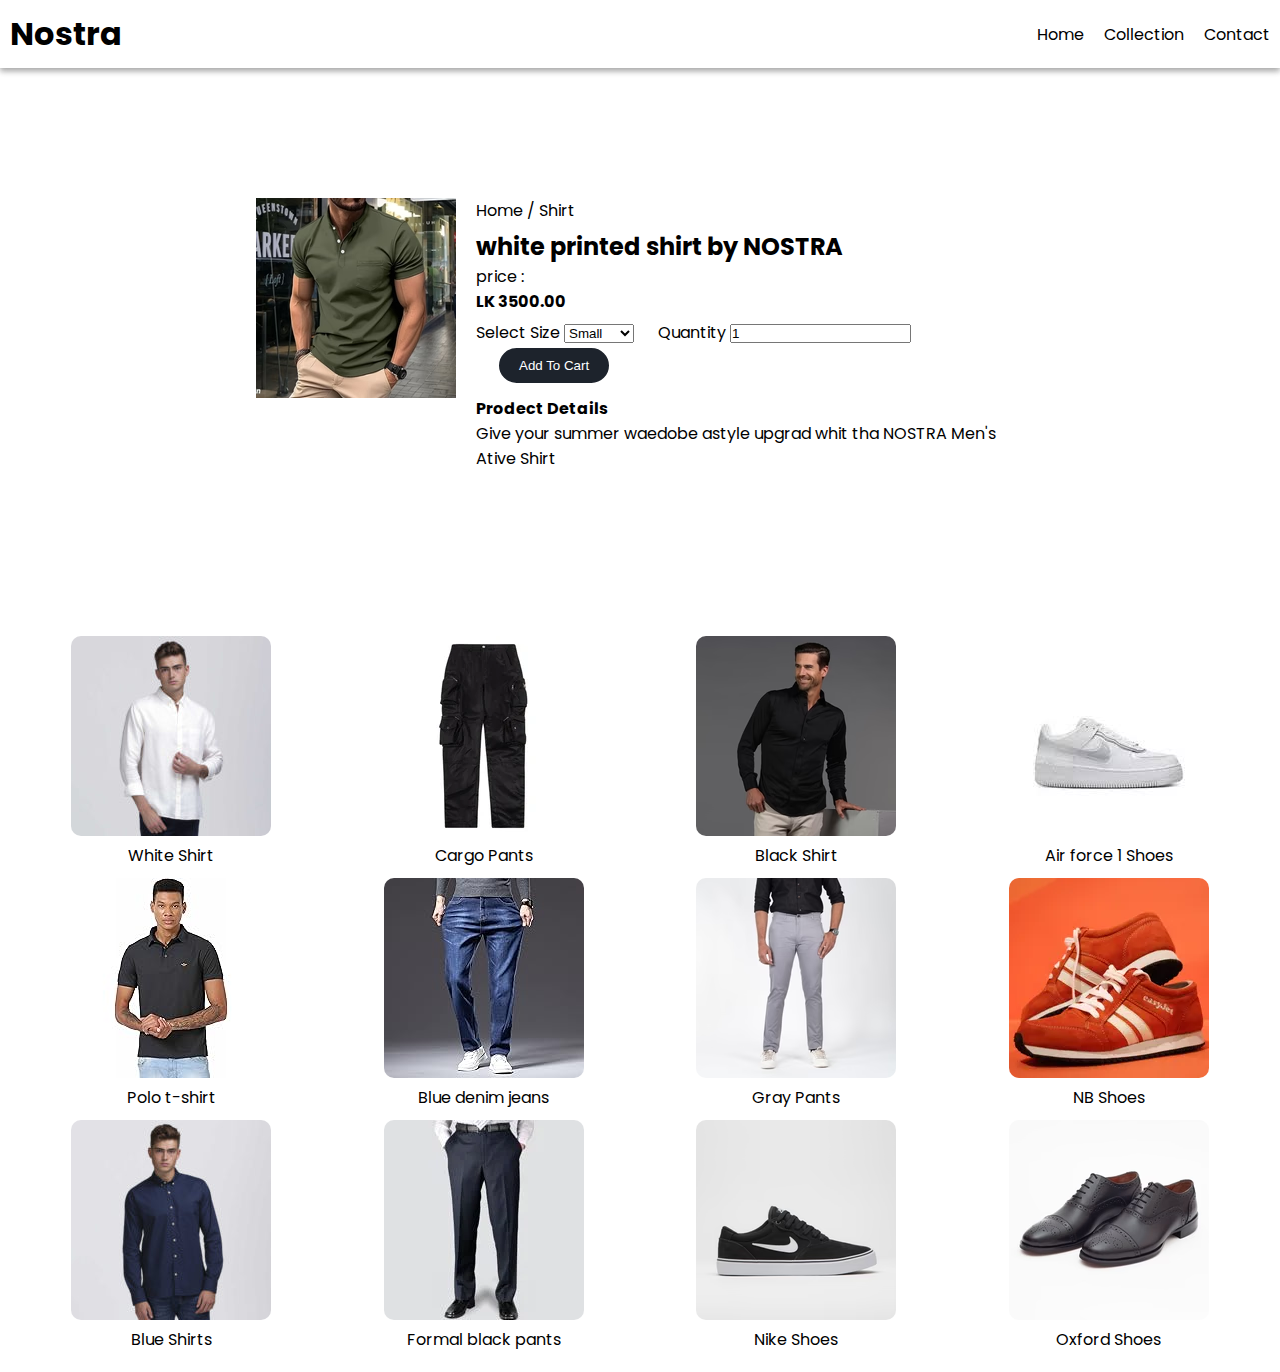
<file: cetagolcard7.html>
<!DOCTYPE html>
<html lang="en">

<head>
    <meta charset="UTF-8">
    <meta name="viewport" content="width=device-width, initial-scale=1.0">
    <title>Nostra</title>

    <!-- css link -->
    <link href="/style.css" rel="stylesheet" type="text/css">

    <!--link goole font-->
    <link rel="preconnect" href="https://fonts.googleapis.com">
    <link rel="preconnect" href="https://fonts.gstatic.com" crossorigin>
    <link href="https://fonts.googleapis.com/css2?family=Poppins&display=swap" rel="stylesheet">

    <!--googel icons-->
    <link rel="stylesheet" href="https://cdnjs.cloudflare.com/ajax/libs/font-awesome/6.6.0/css/all.min.css"
        integrity="sha512-Kc323vGBEqzTmouAECnVceyQqyqdsSiqLQISBL29aUW4U/M7pSPA/gEUZQqv1cwx4OnYxTxve5UMg5GT6L4JJg=="
        crossorigin="anonymous" referrerpolicy="no-referrer" />

</head>

<body>
    <nav class="navbar">
        <h1> Nostra </h1>

        <div class="links">
            <p class="link">
                <a href="/index.html">Home</a>
            </p>
            <p class="link">
                <a href="/collction.html">Collection</a>
            </p>
            <p class="link">
                <a href="/contact.html">Contact</a>
            </p>
        </div>

        <div class="menu-toggel" onclick="showNavbar()">
            <i class="fa-solid fa-bars"></i>
        </div>
    </nav>

    <!--side navbar

    <div class="side-navbar">
        <p style="text-align: right;" onclick="closeNavbar()">
            <i class="fa-solid fa-xmark"></i>
        </p>

        <div class="side-linls">
            <p class="side-link">
                <a href="/index.html">Home</a>
            </p>
            <p class="side-link">
                <a href="/collction.html">Collction</a>
            </p>
            <p class="side-link">
                <a href="/contact.html">Contact</a>
            </p>
        <div>

    </div>

        -->

<!--cetalog card-->

    <div  class="cetalog">
        <div class="cetalog-img">
           <img src="/Images/img5.avif">
        </div>
        <div class="cetalog-de">
           <p style="padding-bottom: 6px;"> Home / Shirt</p>
           <h2 > white printed shirt by NOSTRA</h2>
           <label>price :</label><h4 style="padding-bottom: 6px;"> LK 3500.00</h4>
           <label>Select Size</label>
           <select>
               <option>Small</option>
               <option>Medium</option>
               <option>Large</option>
               <option>XL</option>
               <option>XXL</option>
           </select>
           <label style="padding-left: 20px;">Quantity</label>
           <input type="number" value="1" min="1">
           <button class="cetalog-btn"><a href="payment.html">Add To Cart</a></button>

           <h4 style="padding-top: 10px;">Prodect Details</h4>
           <p> Give your summer waedobe astyle upgrad whit tha NOSTRA Men's Ative Shirt</p>
        </div>
    </div>




    <div class="products" id="products">

        <div class="product-box">
            <img src="/Images/collction img/cl img 1.jpg" alt="">
            <p>White Shirt</p>
        </div>

        <div class="product-box">
            <img src="/Images/collction img/cl img 3.webp" alt="">
            <p>Cargo Pants</p>
        </div>

        <div class="product-box">
            <img src="/Images/collction img/cl img 2.avif" alt="">
            <p>Black Shirt</p>
        </div>

        <div class="product-box">
            <img src="/Images/collction img/cl img 7.jpg" alt="">
            <p>Air force 1 Shoes</p>
        </div>

        <div class="product-box">
            <img src="/Images/collction img/cl img 9.jpg" alt="">
            <p>Polo t-shirt</p>
        </div>

        <div class="product-box">
            <img src="/Images/collction img/cl img 4.jpg" alt="">
            <p>Blue denim jeans</p>
        </div>

        <div class="product-box">
            <img src="/Images/collction img/cl img 11.avif" alt="">
            <p>Gray Pants</p>
        </div>

        <div class="product-box">
            <img src="/Images/collction img/cl img 5.webp" alt="">
            <p>NB Shoes</p>
        </div>

        <div class="product-box">
            <img src="/Images/collction img/cl img 12.jpg" alt="">
            <p>Blue Shirts</p>
        </div>

        <div class="product-box">
            <img src="/Images/collction img/cl img 10.webp" alt="">
            <p>Formal black pants</p>
        </div>

        <div class="product-box">
            <img src="/Images/collction img/cl img 6.avif" alt="">
            <p>Nike Shoes</p>
        </div>

        <div class="product-box">
            <img src="/Images/collction img/cl img 8.avif" alt="">
            <p>Oxford Shoes</p>
        </div>


    </div>


     

    

    <!--footer-

    <div class="footer">
        <div class="footer-container">
            <div class="footer-box1">
                <h2 class="heading-text">Nostra</h2>
                <p>. || FASHION THAT CAPTURE YOUR IMAGINATION  || .<br>
                    Fashion trends are done to look good and create a good impression</p>
                <div>
                    <i class="fa-brands fa-instagram" style="color: white;"></i>
                    <i class="fa-brands fa-twitter" style="color:white;"></i>
                    <i class="fa-brands fa-facebook" style="color: white;"></i>
                </div>
            </div>
        </div>
        <p>Nostra@gmail.com</p>
    </div>
-->
</body>

</html>
</file>
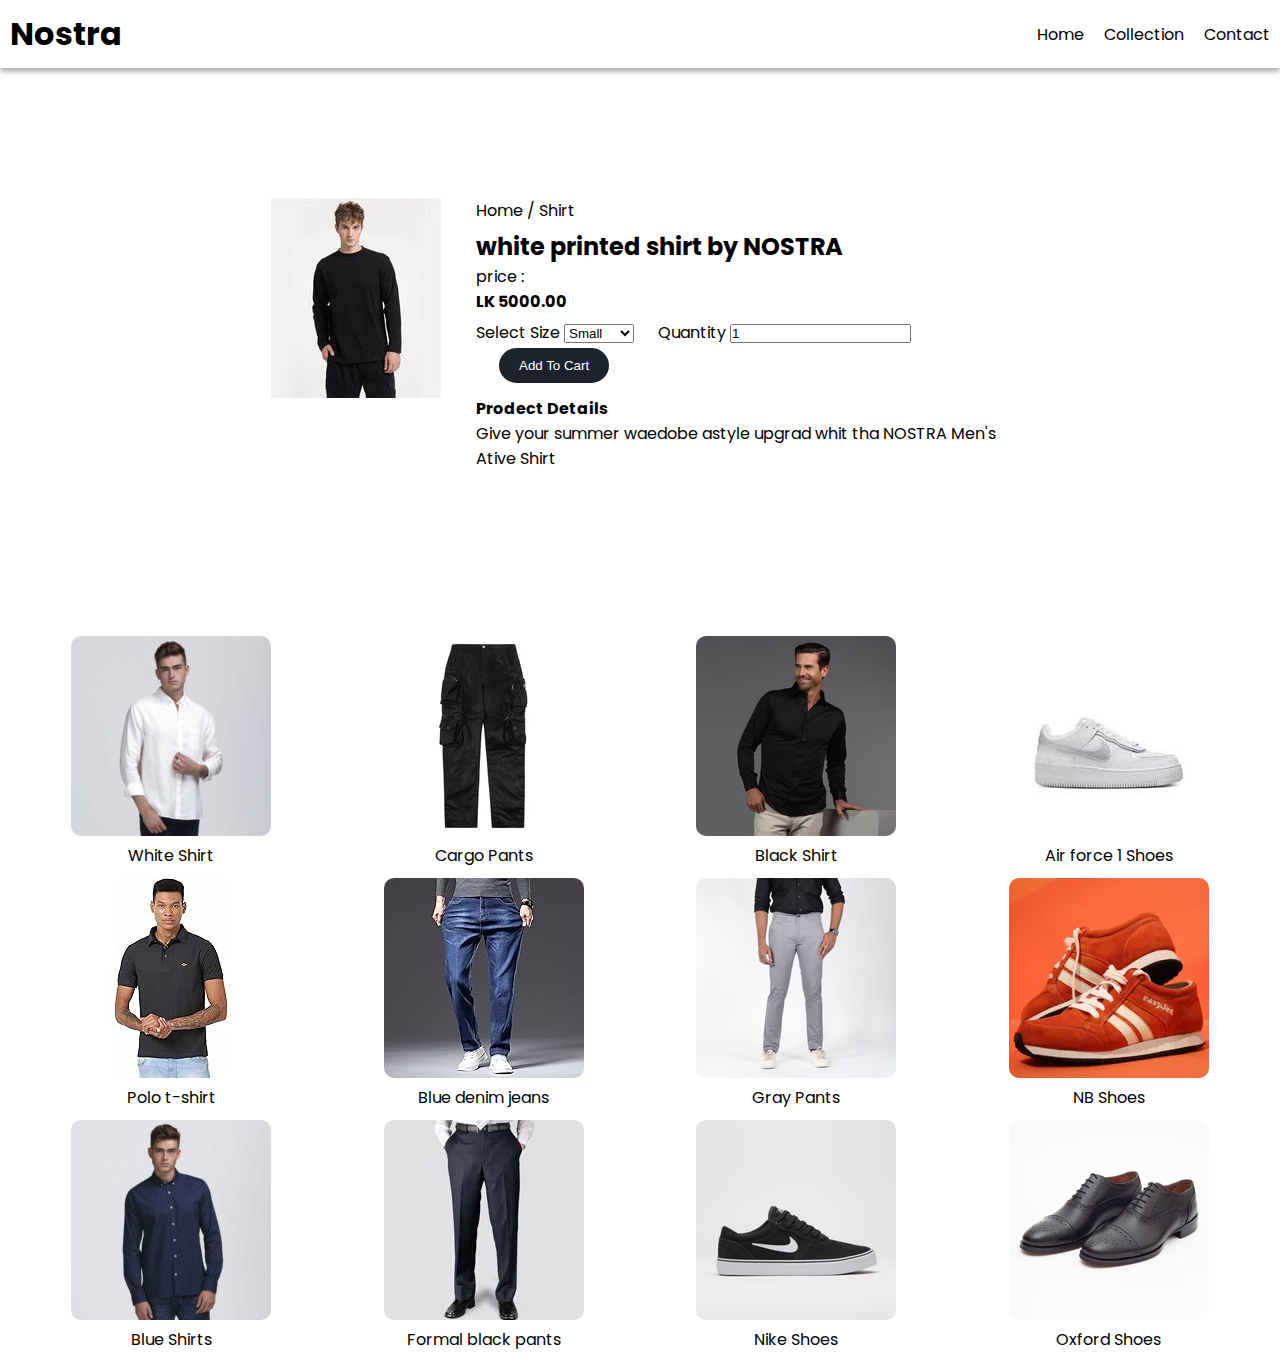
<file: cetagolcard8.html>
<!DOCTYPE html>
<html lang="en">

<head>
    <meta charset="UTF-8">
    <meta name="viewport" content="width=device-width, initial-scale=1.0">
    <title>Nostra</title>

    <!-- css link -->
    <link href="/style.css" rel="stylesheet" type="text/css">

    <!--link goole font-->
    <link rel="preconnect" href="https://fonts.googleapis.com">
    <link rel="preconnect" href="https://fonts.gstatic.com" crossorigin>
    <link href="https://fonts.googleapis.com/css2?family=Poppins&display=swap" rel="stylesheet">

    <!--googel icons-->
    <link rel="stylesheet" href="https://cdnjs.cloudflare.com/ajax/libs/font-awesome/6.6.0/css/all.min.css"
        integrity="sha512-Kc323vGBEqzTmouAECnVceyQqyqdsSiqLQISBL29aUW4U/M7pSPA/gEUZQqv1cwx4OnYxTxve5UMg5GT6L4JJg=="
        crossorigin="anonymous" referrerpolicy="no-referrer" />

</head>

<body>
    <nav class="navbar">
        <h1> Nostra </h1>

        <div class="links">
            <p class="link">
                <a href="/index.html">Home</a>
            </p>
            <p class="link">
                <a href="/collction.html">Collection</a>
            </p>
            <p class="link">
                <a href="/contact.html">Contact</a>
            </p>
        </div>

        <div class="menu-toggel" onclick="showNavbar()">
            <i class="fa-solid fa-bars"></i>
        </div>
    </nav>

    <!--side navbar

    <div class="side-navbar">
        <p style="text-align: right;" onclick="closeNavbar()">
            <i class="fa-solid fa-xmark"></i>
        </p>

        <div class="side-linls">
            <p class="side-link">
                <a href="/index.html">Home</a>
            </p>
            <p class="side-link">
                <a href="/collction.html">Collction</a>
            </p>
            <p class="side-link">
                <a href="/contact.html">Contact</a>
            </p>
        <div>

    </div>

        -->

<!--cetalog card-->

    <div  class="cetalog">
        <div class="cetalog-img">
           <img src="/Images/img6.jpg">
        </div>
        <div class="cetalog-de">
           <p style="padding-bottom: 6px;"> Home / Shirt</p>
           <h2 > white printed shirt by NOSTRA</h2>
           <label>price :</label><h4 style="padding-bottom: 6px;"> LK 5000.00</h4>
           <label>Select Size</label>
           <select>
               <option>Small</option>
               <option>Medium</option>
               <option>Large</option>
               <option>XL</option>
               <option>XXL</option>
           </select>
           <label style="padding-left: 20px;">Quantity</label>
           <input type="number" value="1" min="1">
           <button class="cetalog-btn"><a href="payment.html">Add To Cart</a></button>

           <h4 style="padding-top: 10px;">Prodect Details</h4>
           <p> Give your summer waedobe astyle upgrad whit tha NOSTRA Men's Ative Shirt</p>
        </div>
    </div>




    <div class="products" id="products">

        <div class="product-box">
            <img src="/Images/collction img/cl img 1.jpg" alt="">
            <p>White Shirt</p>
        </div>

        <div class="product-box">
            <img src="/Images/collction img/cl img 3.webp" alt="">
            <p>Cargo Pants</p>
        </div>

        <div class="product-box">
            <img src="/Images/collction img/cl img 2.avif" alt="">
            <p>Black Shirt</p>
        </div>

        <div class="product-box">
            <img src="/Images/collction img/cl img 7.jpg" alt="">
            <p>Air force 1 Shoes</p>
        </div>

        <div class="product-box">
            <img src="/Images/collction img/cl img 9.jpg" alt="">
            <p>Polo t-shirt</p>
        </div>

        <div class="product-box">
            <img src="/Images/collction img/cl img 4.jpg" alt="">
            <p>Blue denim jeans</p>
        </div>

        <div class="product-box">
            <img src="/Images/collction img/cl img 11.avif" alt="">
            <p>Gray Pants</p>
        </div>

        <div class="product-box">
            <img src="/Images/collction img/cl img 5.webp" alt="">
            <p>NB Shoes</p>
        </div>

        <div class="product-box">
            <img src="/Images/collction img/cl img 12.jpg" alt="">
            <p>Blue Shirts</p>
        </div>

        <div class="product-box">
            <img src="/Images/collction img/cl img 10.webp" alt="">
            <p>Formal black pants</p>
        </div>

        <div class="product-box">
            <img src="/Images/collction img/cl img 6.avif" alt="">
            <p>Nike Shoes</p>
        </div>

        <div class="product-box">
            <img src="/Images/collction img/cl img 8.avif" alt="">
            <p>Oxford Shoes</p>
        </div>


    </div>


     

    

    <!--footer-

    <div class="footer">
        <div class="footer-container">
            <div class="footer-box1">
                <h2 class="heading-text">Nostra</h2>
                <p>. || FASHION THAT CAPTURE YOUR IMAGINATION  || .<br>
                    Fashion trends are done to look good and create a good impression</p>
                <div>
                    <i class="fa-brands fa-instagram" style="color: white;"></i>
                    <i class="fa-brands fa-twitter" style="color:white;"></i>
                    <i class="fa-brands fa-facebook" style="color: white;"></i>
                </div>
            </div>
        </div>
        <p>Nostra@gmail.com</p>
    </div>
-->
</body>

</html>
</file>
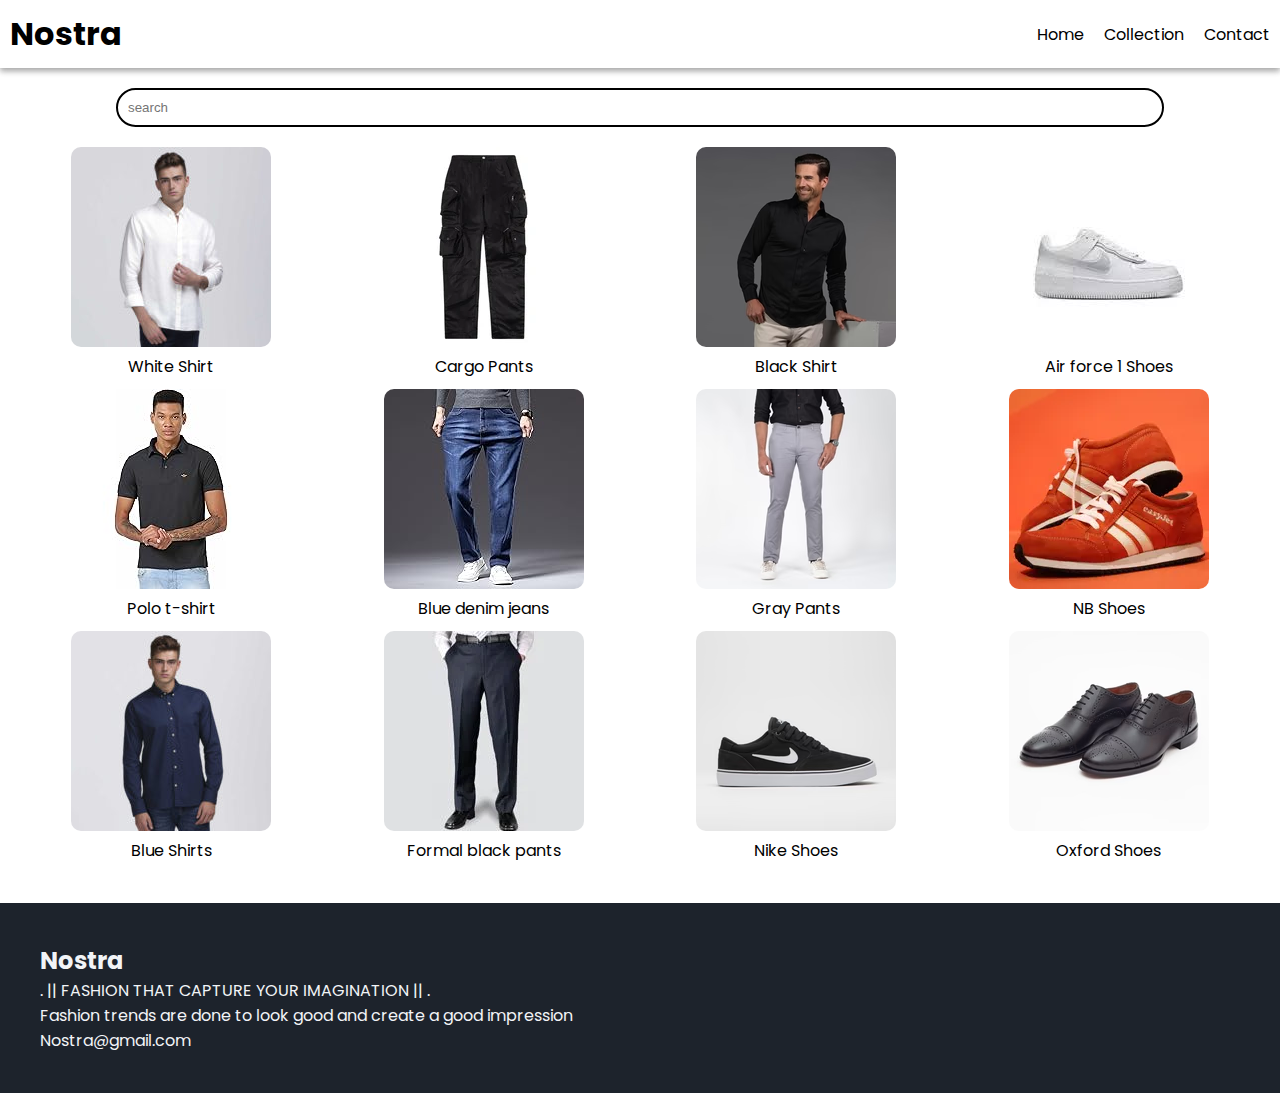
<file: collction.html>
<!DOCTYPE html>
<html lang="en">

<head>
    <meta charset="UTF-8">
    <meta name="viewport" content="width=device-width, initial-scale=1.0">
    <title>Nostra</title>

    <!-- css link -->
    <link href="/style.css" rel="stylesheet" type="text/css">

    <!--link goole font-->
    <link rel="preconnect" href="https://fonts.googleapis.com">
    <link rel="preconnect" href="https://fonts.gstatic.com" crossorigin>
    <link href="https://fonts.googleapis.com/css2?family=Poppins&display=swap" rel="stylesheet">

    <!--googel icons-->
    <link rel="stylesheet" href="https://cdnjs.cloudflare.com/ajax/libs/font-awesome/6.6.0/css/all.min.css"
        integrity="sha512-Kc323vGBEqzTmouAECnVceyQqyqdsSiqLQISBL29aUW4U/M7pSPA/gEUZQqv1cwx4OnYxTxve5UMg5GT6L4JJg=="
        crossorigin="anonymous" referrerpolicy="no-referrer" />

</head>

<body>
    <nav class="navbar">
        <h1> Nostra </h1>

        <div class="links">
            <p class="link">
                <a href="/index.html">Home</a>
            </p>
            <p class="link">
                <a href="/collction.html">Collection</a>
            </p>
            <p class="link">
                <a href="/contact.html">Contact</a>
            </p>
        </div>

        <div class="menu-toggel" onclick="showNavbar()">
            <i class="fa-solid fa-bars"></i>
        </div>
    </nav>

    <!--side navbar

    <div class="side-navbar">
        <p style="text-align: right;" onclick="closeNavbar()">
            <i class="fa-solid fa-xmark"></i>
        </p>

        <div class="side-linls">
            <p class="side-link">
                <a href="/index.html">Home</a>
            </p>
            <p class="side-link">
                <a href="/collction.html">Collction</a>
            </p>
            <p class="side-link">
                <a href="/contact.html">Contact</a>
            </p>
        <div>

    </div>
-->



    <!--prodect page-->
    <div class="product-section">
        <form class="product-search">
            <input type="text" id="search" placeholder="search">
            <i class="fa-solid fa-magnifying-glass"></i>
        </form>

        <div class="products" id="products">

            <div class="product-box">
                <img src="/Images/collction img/cl img 1.jpg" alt="">
                <p>White Shirt</p>
            </div>

            <div class="product-box">
                <img src="/Images/collction img/cl img 3.webp" alt="">
                <p>Cargo Pants</p>
            </div>

            <div class="product-box">
                <img src="/Images/collction img/cl img 2.avif" alt="">
                <p>Black Shirt</p>
            </div>

            <div class="product-box">
                <img src="/Images/collction img/cl img 7.jpg" alt="">
                <p>Air force 1 Shoes</p>
            </div>

            <div class="product-box">
                <img src="/Images/collction img/cl img 9.jpg" alt="">
                <p>Polo t-shirt</p>
            </div>

            <div class="product-box">
                <img src="/Images/collction img/cl img 4.jpg" alt="">
                <p>Blue denim jeans</p>
            </div>

            <div class="product-box">
                <img src="/Images/collction img/cl img 11.avif" alt="">
                <p>Gray Pants</p>
            </div>

            <div class="product-box">
                <img src="/Images/collction img/cl img 5.webp" alt="">
                <p>NB Shoes</p>
            </div>

            <div class="product-box">
                <img src="/Images/collction img/cl img 12.jpg" alt="">
                <p>Blue Shirts</p>
            </div>

            <div class="product-box">
                <img src="/Images/collction img/cl img 10.webp" alt="">
                <p>Formal black pants</p>
            </div>

            <div class="product-box">
                <img src="/Images/collction img/cl img 6.avif" alt="">
                <p>Nike Shoes</p>
            </div>

            <div class="product-box">
                <img src="/Images/collction img/cl img 8.avif" alt="">
                <p>Oxford Shoes</p>
            </div>


        </div>
    </div>






    <!--footer-->

    <div class="footer">
        <div class="footer-container">
            <div class="footer-box1">
                <h2 class="heading-text">Nostra</h2>
                <p> . || FASHION THAT CAPTURE YOUR IMAGINATION || .<br>
                    Fashion trends are done to look good and create a good impression</p>
                <div>
                    <i class="fa-brands fa-instagram" style="color: white;"></i>
                    <i class="fa-brands fa-twitter" style="color:white;"></i>
                    <i class="fa-brands fa-facebook" style="color: white;"></i>
                </div>
            </div>
        </div>
        <p>Nostra@gmail.com</p>
    </div>
    <script src="/collction.js"></script>
</body>

</html>
</file>
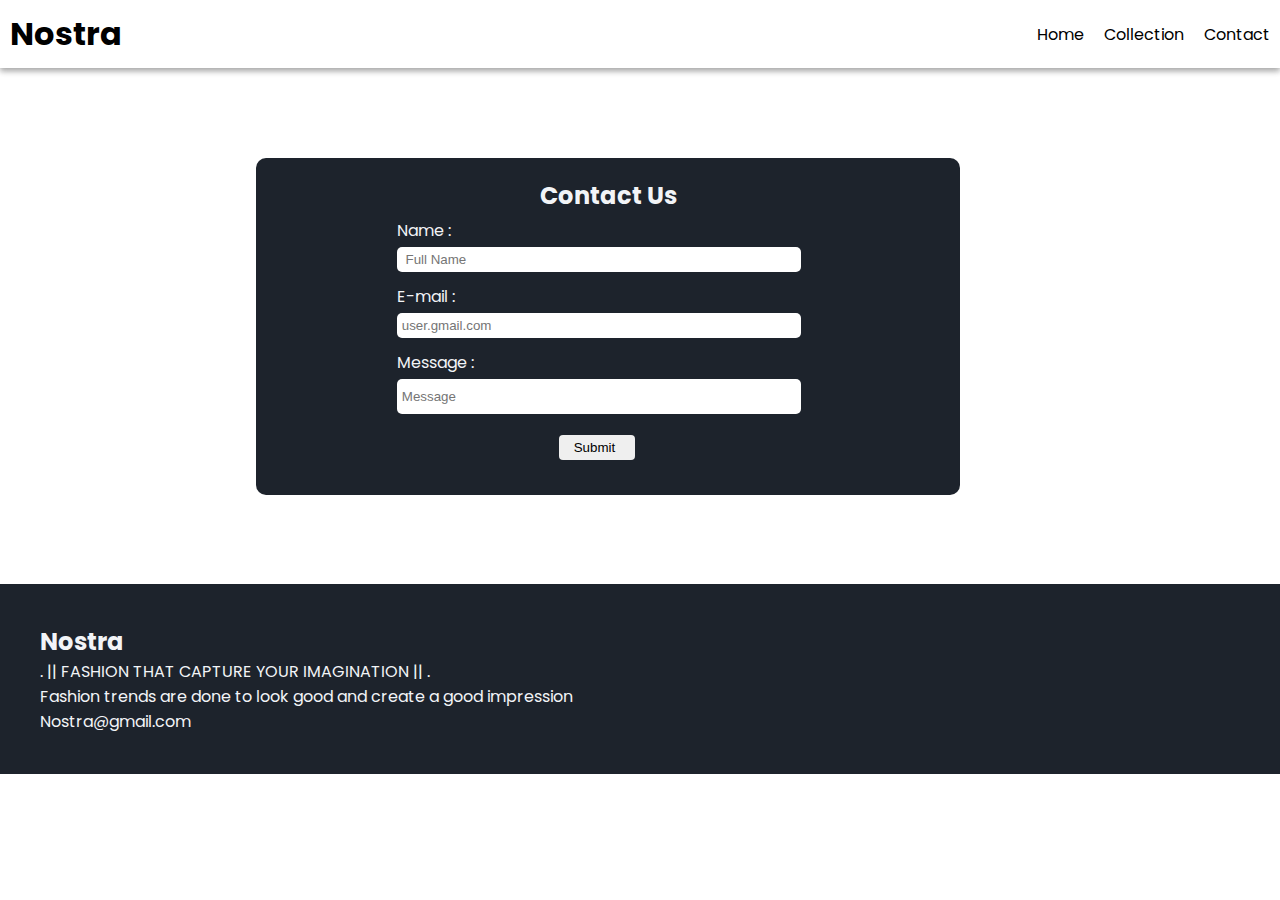
<file: contact.html>
<!DOCTYPE html>
<html lang="en">

<head>
    <meta charset="UTF-8">
    <meta name="viewport" content="width=device-width, initial-scale=1.0">
    <title>Nostra</title>

    <!-- css link -->
    <link href="/style.css" rel="stylesheet" type="text/css">

    <!--link goole font-->
    <link rel="preconnect" href="https://fonts.googleapis.com">
    <link rel="preconnect" href="https://fonts.gstatic.com" crossorigin>
    <link href="https://fonts.googleapis.com/css2?family=Poppins&display=swap" rel="stylesheet">

    <!--googel icons-->
    <link rel="stylesheet" href="https://cdnjs.cloudflare.com/ajax/libs/font-awesome/6.6.0/css/all.min.css"
        integrity="sha512-Kc323vGBEqzTmouAECnVceyQqyqdsSiqLQISBL29aUW4U/M7pSPA/gEUZQqv1cwx4OnYxTxve5UMg5GT6L4JJg=="
        crossorigin="anonymous" referrerpolicy="no-referrer" />

</head>

<body>
    <nav class="navbar">
        <h1> Nostra </h1>

        <div class="links">
            <p class="link">
                <a href="/index.html">Home</a>
            </p>
            <p class="link">
                <a href="/collction.html">Collection</a>
            </p>
            <p class="link">
                <a href="/contact.html">Contact</a>
            </p>
        </div>

        <div class="menu-toggel" onclick="showNavbar()">
            <i class="fa-solid fa-bars"></i>
        </div>
    </nav>

    <!--side navbar

    <div class="side-navbar">
        <p style="text-align: right;" onclick="closeNavbar()">
            <i class="fa-solid fa-xmark"></i>
        </p>

        <div class="side-linls">
            <p class="side-link">
                <a href="/index.html">Home</a>
            </p>
            <p class="side-link">
                <a href="/collction.html">Collction</a>
            </p>
            <p class="side-link">
                <a href="/contact.html">Contact</a>
            </p>
        <div>

    </div>

        -->



    <!--contact-->

    <div class="contact">
        <h2>Contact Us</h2>
        <div class="name">
            <label>Name :</label>
            <input type="text" class="name-box" placeholder=" Full Name">
        </div>

        <div class="name">
            <label>E-mail :</label>
            <input type="text" class="name-box" placeholder="user.gmail.com">
        </div>

        <div class="name">
            <label>Message :</label>
            <input type="text" class="message-box" placeholder="Message">
        </div>
        <button>Submit </button>

    </div>

    <!--footer-->

    <div class="footer">
        <div class="footer-container">
            <div class="footer-box1">
                <h2 class="heading-text">Nostra</h2>
                <p>. || FASHION THAT CAPTURE YOUR IMAGINATION  || .<br>
                    Fashion trends are done to look good and create a good impression</p>
                <div>
                    <i class="fa-brands fa-instagram" style="color: white;"></i>
                    <i class="fa-brands fa-twitter" style="color:white;"></i>
                    <i class="fa-brands fa-facebook" style="color: white;"></i>
                </div>
            </div>
        </div>
        <p>Nostra@gmail.com</p>
    </div>

</body>

</html>
</file>
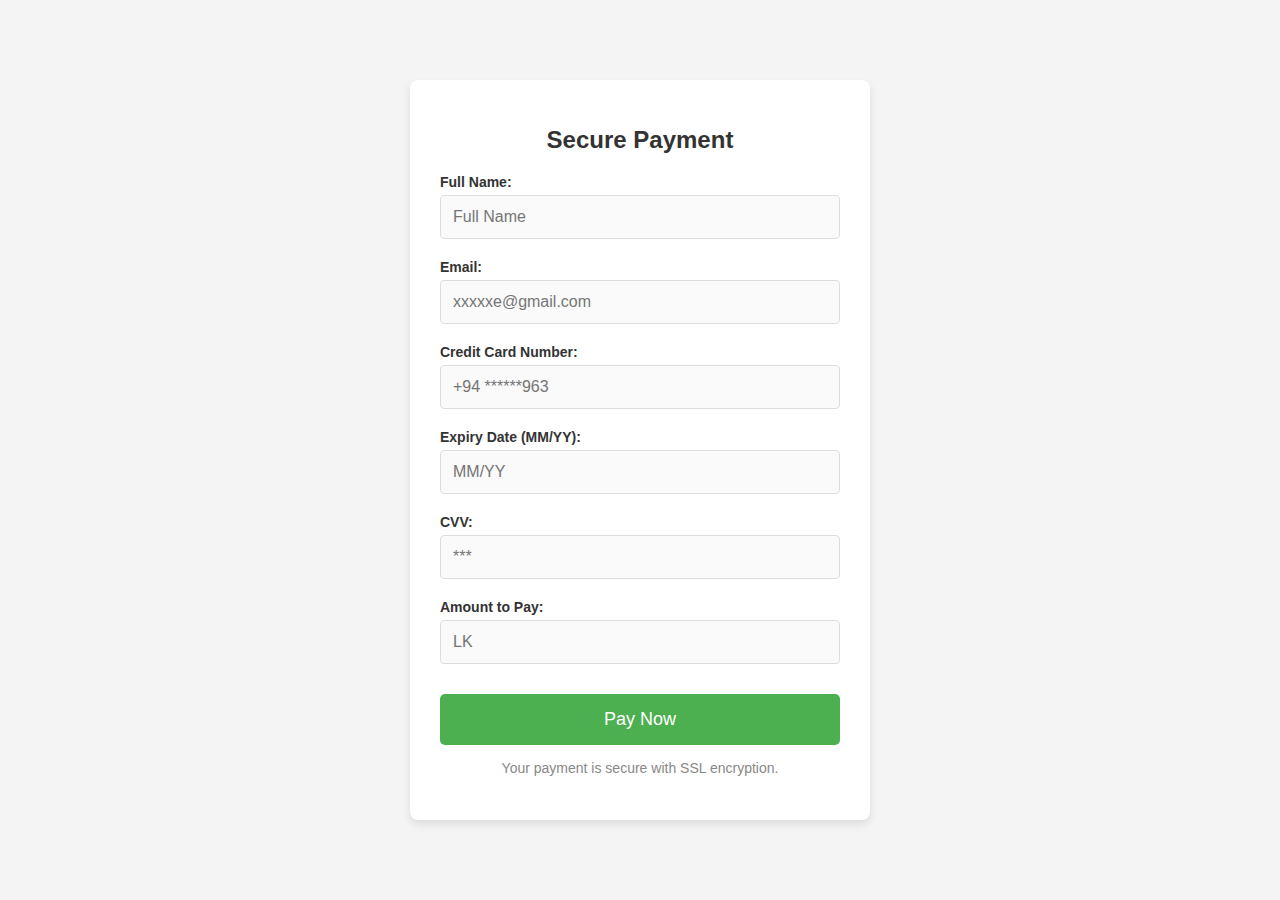
<file: payment.html>
<!DOCTYPE html>
<html lang="en">
<head>
    <meta charset="UTF-8">
    <meta name="viewport" content="width=device-width, initial-scale=1.0">
    <title>Nostra</title>
    <link rel="stylesheet" href="payment.css"> <!-- Link to external CSS file -->
</head>
<body>

    <div class="payment-container">
        <h1>Secure Payment</h1>
        <form action="process_payment.php" method="POST" id="paymentForm">
            <div class="input-group">
                <label for="name">Full Name:</label>
                <input type="text" id="name" name="name" required placeholder="Full Name">
            </div>

            <div class="input-group">
                <label for="email">Email:</label>
                <input type="email" id="email" name="email" required placeholder="xxxxxe@gmail.com">
            </div>

            <div class="input-group">
                <label for="cardNumber">Credit Card Number:</label>
                <input type="text" id="cardNumber" name="cardNumber" required placeholder="+94 ******963" maxlength="10">
            </div>

            <div class="input-group">
                <label for="expiryDate">Expiry Date (MM/YY):</label>
                <input type="text" id="expiryDate" name="expiryDate" required placeholder="MM/YY">
            </div>

            <div class="input-group">
                <label for="cvv">CVV:</label>
                <input type="text" id="cvv" name="cvv" required placeholder="***" maxlength="3">
            </div>

            <div class="input-group">
                <label for="amount">Amount to Pay:</label>
                <input type="number" id="amount" name="amount" required placeholder="LK" step="0.01">
            </div>

            <button type="submit" id="submitButton" onclick="paymentsubmit()">Pay Now</button>
        </form>
        <div class="form-footer">
            <p>Your payment is secure with SSL encryption.</p>
        </div>
    </div>

    <script src="payment.js"></script> <!-- Link to external JS file -->
</body>
</html>
</file>
<file: style.css>
* {
    padding: 0;
    margin: 0;
}

body {
    font-family: "Poppins", sans-serif;
    font-weight: 400;
    font-style: normal;
}

.navbar {
    display: flex;
    justify-content: space-between;
    align-items: center;
    padding: 10px;
    box-shadow: rgba(0, 0, 0, 0.16) 0px 3px 6px, rgba(0, 0, 0, 0.23) 0px 3px 6px;

}

.links {
    display: flex;
    column-gap: 20px;
}

.links a {
    text-decoration: none;
    color: black;
}

.links a:hover {
    text-decoration: underline;
}

.menu-toggel {
    display: none;
}

/* side navbar*/
.side-navbar {
    background-color: #1d232c;
    width: 50%;
    height: 100%;
    position: fixed;
    top: 0;
    left: -60%;
    padding: 20px;
    color: white; 
    transition: 2s;
}

.side-link {
    margin-bottom: 30px;
}

.side-link a {
    text-decoration: none;
    color: white;
}

/* hedder*/
.heder {
    display: flex;
    justify-content: center;
    gap: 50px;
    padding: 50px;
}

.hed-btn {
    padding: 10px 20px 10px 20px;
    margin-top: 10px;
    background-color: #1d232c;
    color: white;
    cursor: pointer;

}

.service {
    padding: 20px;
}

.srv-container-1 {
    display: flex;
    justify-content: space-between;
    align-items: center;
}

.srv-container-2 {
    display: flex;
    justify-content: space-between;
    align-items: center;
    gap: 10px;
}

.srv-container-2 div {
    background-color: #f2f4f7;
    border-radius: 7px;
    padding: 10px;
}

.new-arrival {
    display: flex;
    justify-content: space-between;
    flex-wrap: wrap;

}

.new-arrival-contaner {
    position: relative;
    flex-basis: 20%;
}

.new-arrival button {
    padding: 5px 10px 5px 10px;
    margin-top: 10px;
    color: #1d232c;
    position: absolute;
    top: 50%;
    left: 15%;
    border-radius: 10px;
    border: none;
}

.new-arrival img {
    border-radius: 10px;
}

.news {
    display: flex;
    flex-direction: column;
    align-items: center;
    margin-top: 20px;
}

.news input {
    padding: 11px;
    width: 80vw;
    margin-bottom: 10px;
    border: solid black 3px;
}

.news button {
    margin-top: 10px;
    color: #f2f4f7;
    background-color: #1d232c;
    border-radius: 10px;
    padding: 10px;
}

.news p {
    margin-bottom: 5px;
}

.footer {
    margin-top: 20px;
    padding: 40px;
    background-color: #1d232c;
    color: #f2f4f7;
}

.product-section {
    margin-top: 20px;
}

.product-search {
    width: 80%;
    border: solid black 2px;
    border-radius: 20px;
    display: flex;
    justify-content: space-between;
    align-items: center;
    padding: 10px;
    margin: auto;
}

.product-search input {
    border: none;
    background-color: transparent;
    width: 100%;
}

.product-search input:focus {
    outline: none;
}


.products {
    padding: 20px;
    display: flex;
    gap: 10px;
    flex-wrap: wrap;
    justify-content: space-around;
}

.product-box {
    text-align: center;
    flex-basis: 20%;
}

.product-box img {
    border-radius: 10px;
}

.contact {
    background-color: #1d232c;
    color: #f2f4f7;
    width: 55%;
    border-radius: 10px;
    margin-top: 7%;
    margin-left: 20%;
    margin-bottom: 7%;
}

.contact h2 {
    display: flex;
    justify-content: center;
    padding: 20px 5px 5px 5px;
    margin-top: 10px;
}

.name label {
    padding-bottom: 4px;
}

.name {
    display: flex;
    flex-direction: column;
    margin-left: 20%;

}

.name-box {
    width: 70%;
    padding: 5px;
    margin-bottom: 12px;
    border-radius: 5px;
    border: none;

}

.message-box {
    width: 70%;
    padding: 10px 5px;
    border-radius: 5px;
    border: none;
    margin-bottom: 20px;

}

.contact button {
    margin-left: 43%;
    padding: 5px 20px 5px 15px;
    border: none;
    border-radius: 4px;
    margin-bottom: 5%;
}



/* cetalog card*/
.cetalog{
    display: flex;
    margin: 130px 20% 145px 20%;
}

.cetalog-de{
     padding-left: 20px;
     
}

.cetalog-btn{
    padding: 10px 20px 10px 20px;
    background-color: #1d232c;
    color: white;
    border-radius: 50px;
    border: solid;
    margin-left: 20px;

}

.cetalog-btn a{
    text-decoration: none;
    color: white;
}

/* cetalog buttun*/
.new-arrival-contaner a{
text-decoration: none;
color: black;
}

/* media query */
@media screen and (max-width:700px) {
    .menu-toggel {
        display: block;
    }

    .links {
        display: none;
    }

    .hed-img {
        display: none;
    }

    .srv-container-1 {
        display: none;
    }

    .srv-container-2 {
        flex-direction: column;
    }
}
</file>
<file: payment.css>
/* payment card */

body {
    font-family: 'Arial', sans-serif;
    background-color: #f4f4f4;
    margin: 0;
    padding: 0;
    display: flex;
    justify-content: center;
    align-items: center;
    height: 100vh;
}

.payment-container {
    background-color: #fff;
    padding: 30px;
    border-radius: 8px;
    box-shadow: 0 4px 8px rgba(0, 0, 0, 0.1);
    width: 400px;
    max-width: 100%;
}

h1 {
    text-align: center;
    color: #333;
    font-size: 24px;
    margin-bottom: 20px;
}

.input-group {
    margin-bottom: 20px;
}

label {
    display: block;
    font-size: 14px;
    font-weight: bold;
    color: #333;
    margin-bottom: 5px;
}

input[type="text"],
input[type="email"],
input[type="number"] {
    width: 100%;
    padding: 12px;
    font-size: 16px;
    border: 1px solid #ddd;
    border-radius: 4px;
    background-color: #fafafa;
    box-sizing: border-box;
}

input[type="text"]:focus,
input[type="email"]:focus,
input[type="number"]:focus {
    border-color: #4CAF50;
    outline: none;
}

button {
    width: 100%;
    padding: 15px;
    background-color: #4CAF50;
    color: white;
    font-size: 18px;
    border: none;
    border-radius: 5px;
    cursor: pointer;
    margin-top: 10px;
}

button:hover {
    background-color: #45a049;
}

.form-footer {
    text-align: center;
    font-size: 14px;
    color: #888;
    margin-top: 15px;
}
</file>
